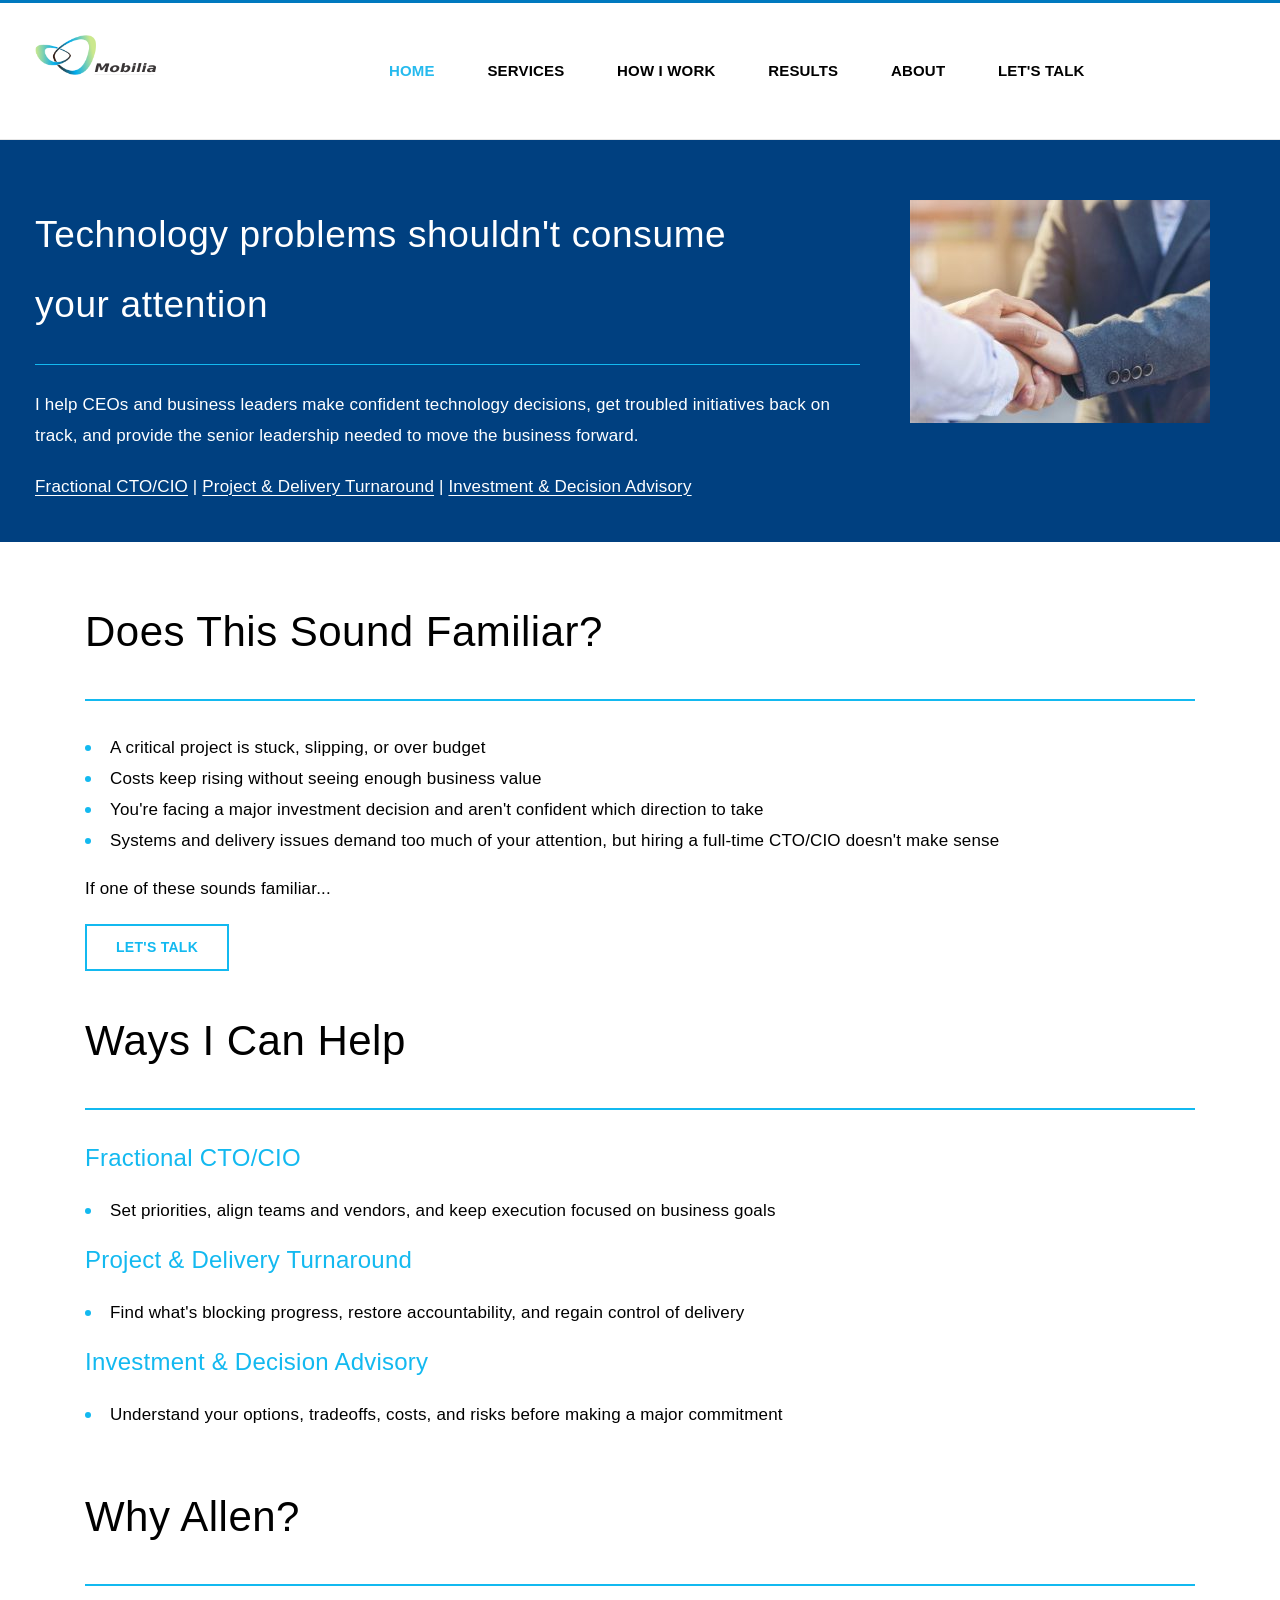
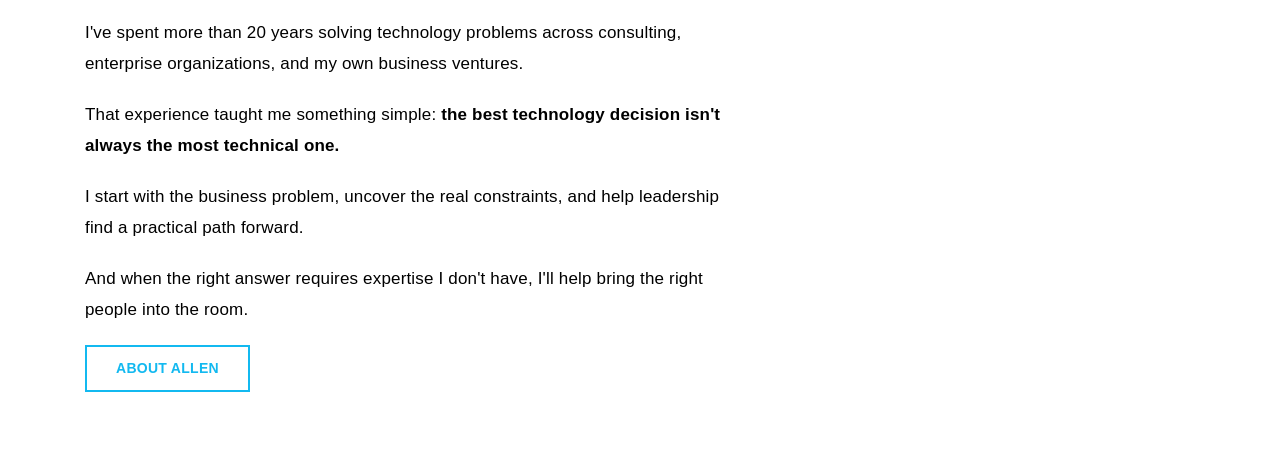
<file: index.html>
<!DOCTYPE html>
<html lang="en-US">
<head>
  <meta charset="UTF-8">
  <meta name="viewport" content="width=device-width, initial-scale=1">
  <title>Mobilia - Avoiding Unnecessary Tech Spend</title>
  <link rel="stylesheet" href="css/style.css">
</head>
<body class="page">

<!--wrapper -->
<section id="wrapper">
<header id="header-part">
  <div class="menu-bar">
    <div class="container flex align-center space-between">
      <a href="index.html" class="logo" style="display: inline-block; text-decoration: none; padding: 5px 0;">
        <img src="img/mobilia_logo.png" alt="Mobilia" style="height: 40px; width: auto; display: block;">
      </a>
      <a href="#" class="mobilemenu" aria-label="Open menu" aria-expanded="false"><span></span></a>
      <div class="menulist">
        <div>
          <ul id="menu-main-menu" class="menu">
            <li class="menu-item current-menu-ancestor"><a href="index.html">Home</a></li>
            <li class="menu-item"><a href="offers.html">Services</a></li>
            <li class="menu-item"><a href="how-we-work.html">How I Work</a></li>
            <li class="menu-item menu-item-has-children"><a href="case-study-1.html">Results</a><span class="dropdownlink"></span>
              <ul class="sub-menu">
                <li class="menu-item"><a href="case-study-1.html">Legacy System Modernization</a></li>
                <li class="menu-item"><a href="case-study-2.html">Global Enterprise Deployment</a></li>
                <li class="menu-item"><a href="case-study-3.html">Enterprise Software Savings</a></li>
                <li class="menu-item"><a href="case-study-4.html">Failing Project Turnaround</a></li>
                <li class="menu-item"><a href="case-study-5.html">Fractional Leadership Transition</a></li>
              </ul>
            </li>
            <li class="menu-item"><a href="about.html">About</a></li>
            <li class="menu-item"><a href="contact.html">Let's Talk</a></li>
          </ul>
        </div>
      </div>
    </div>
  </div>
</header>

  <!--header part-->

  <!--header part-->
  <!--content part-->
  <section id="content-part">


    <!--colorcoontent bar-->
    <article class="resultbanner-bar" style="background: #004080">
      <div class="container flex-wrap">
        <div class="leftcontent">
          <h1><span style="color: #ffffff;">Technology problems shouldn't consume your attention</span>
          </h1>
          <p>I help CEOs and business leaders make confident technology decisions, get troubled initiatives back on track, and provide the senior leadership needed to move the business forward.</p>
          <p>
            <a href="offers.html#fractional-leadership">Fractional CTO/CIO</a> |
            <a href="offers.html#project-delivery-turnaround">Project & Delivery Turnaround</a> |
            <a href="offers.html#investment-decision-advisory">Investment & Decision Advisory</a>
          </p>
        </div>

        <div class="rightimgslider">
          <img src="img/shaking-hands2-300x223_m3A9.jpg" alt="Allen Lau" class="profile-img" decoding="async">
        </div>

      </div><!-- .container -->
    </article>

    <!-- Main content -->
    <article>
      <div class="container">
        <div class="page_content">
          <div class="textbg">
            <h2>Does This Sound Familiar?</h2>
              <ul>
                <li>A critical project is stuck, slipping, or over budget</li>
                <li>Costs keep rising without seeing enough business value</li>
                <li>You're facing a major investment decision and aren't confident which direction to take</li>
                <li>Systems and delivery issues demand too much of your attention, but hiring a full-time CTO/CIO doesn't make sense</li>
              </ul>
            <p>If one of these sounds familiar...</p>
            <a class="button reverse" href="contact.html" target="_self">Let's Talk</a>
          </div>
          <br/>
          <div class="textbg">
            <h2>Ways I Can Help</h2>
            <h3><a href="offers.html#fractional-leadership">Fractional CTO/CIO</a></h3>
            <ul><li>Set priorities, align teams and vendors, and keep execution focused on business goals</li></ul>
            <h3><a href="offers.html#project-delivery-turnaround">Project & Delivery Turnaround</a></h3>
            <ul><li>Find what's blocking progress, restore accountability, and regain control of delivery</li></ul>
            <h3><a href="offers.html#investment-decision-advisory">Investment & Decision Advisory</a></h3>
            <ul><li>Understand your options, tradeoffs, costs, and risks before making a major commitment</li></ul>
          </div>
          <br />
          <div class="textbg">
            <h2>Why Allen?</h2>
            <p>I've spent more than 20 years solving technology problems across consulting, enterprise organizations, and my own business ventures.</p>
            <p>That experience taught me something simple: <strong>the best technology decision isn't always the most technical one.</strong></p>
            <p>I start with the business problem, uncover the real constraints, and help leadership find a practical path forward.</p>
            <p>And when the right answer requires expertise I don't have, I'll help bring the right people into the room.</p>
            <a class="button reverse" href="about.html" target="_self">About Allen</a>
          </div>
        </div>

      </div><!-- .container -->
    </article>

  </section><!-- #content-part -->
</section> <!-- wrapper -->
<script src="js/mobileMenu.js"></script>
</body>
</html>
</file>
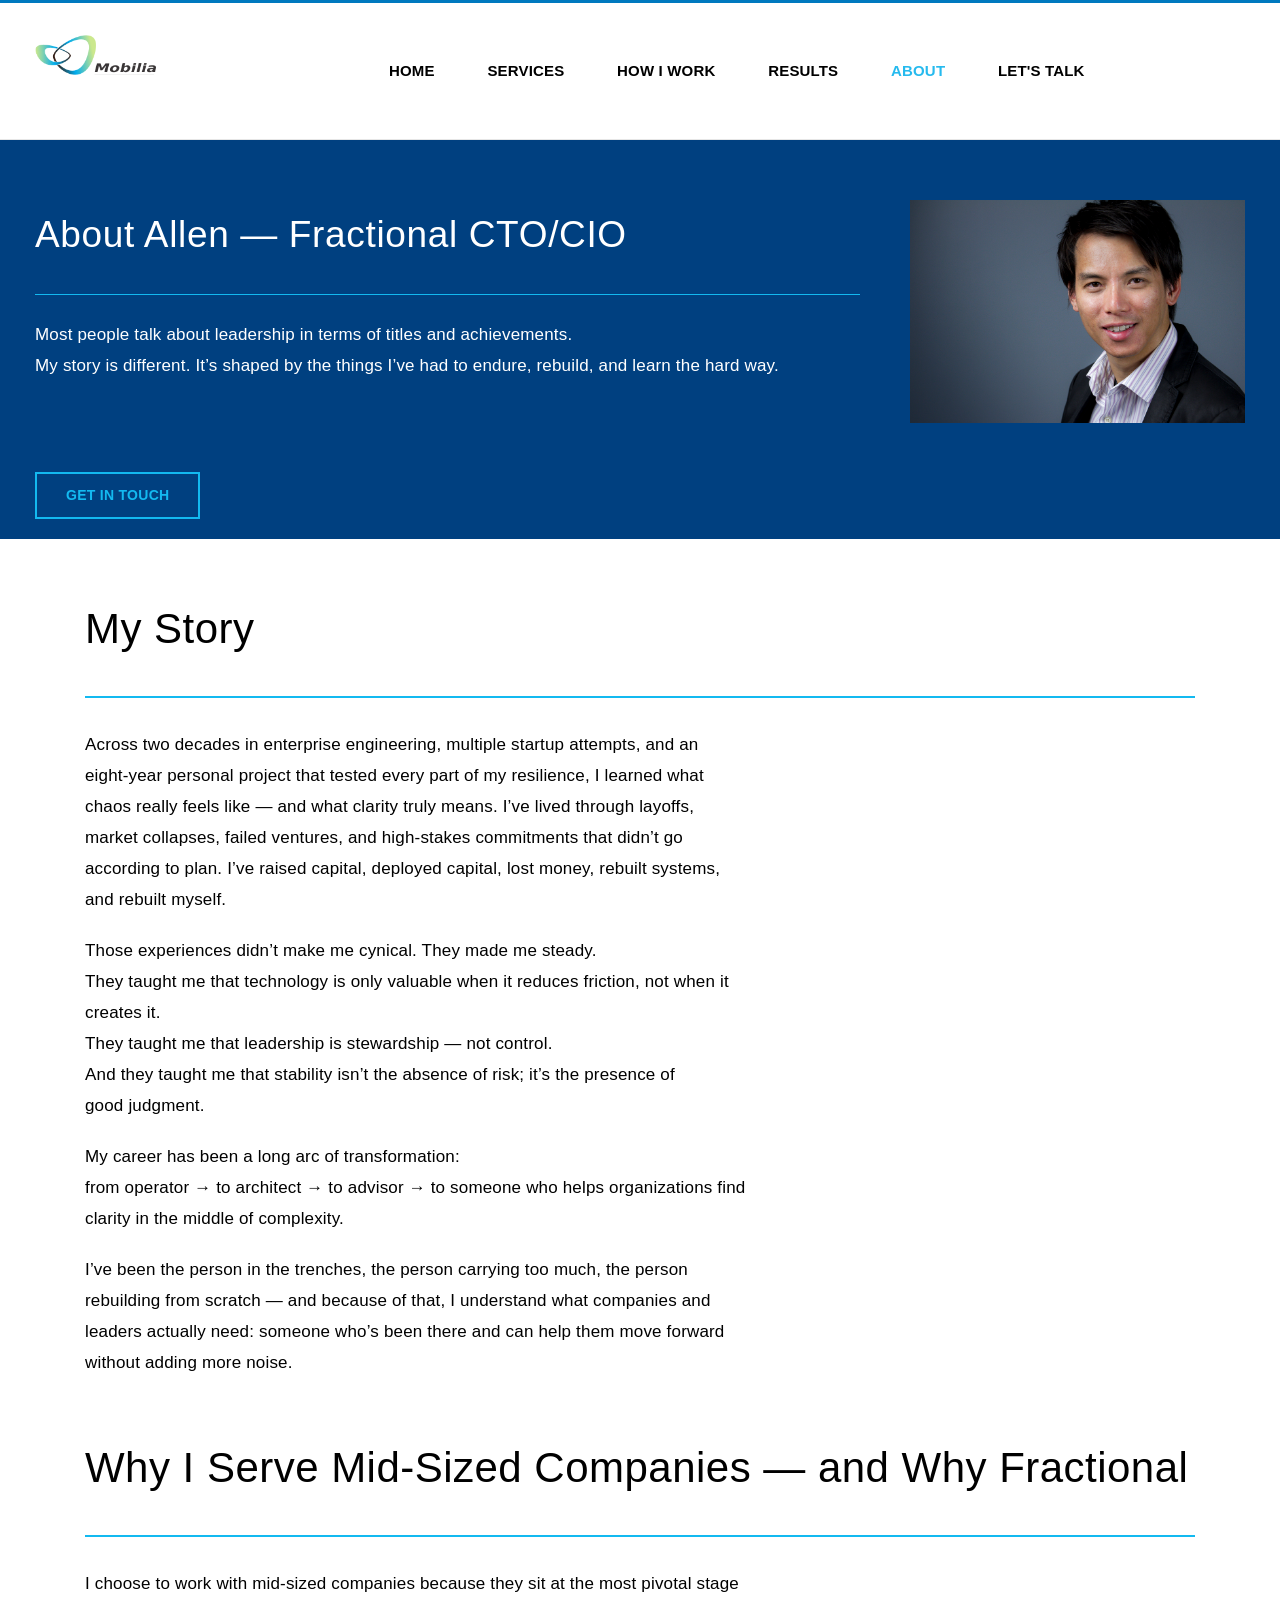
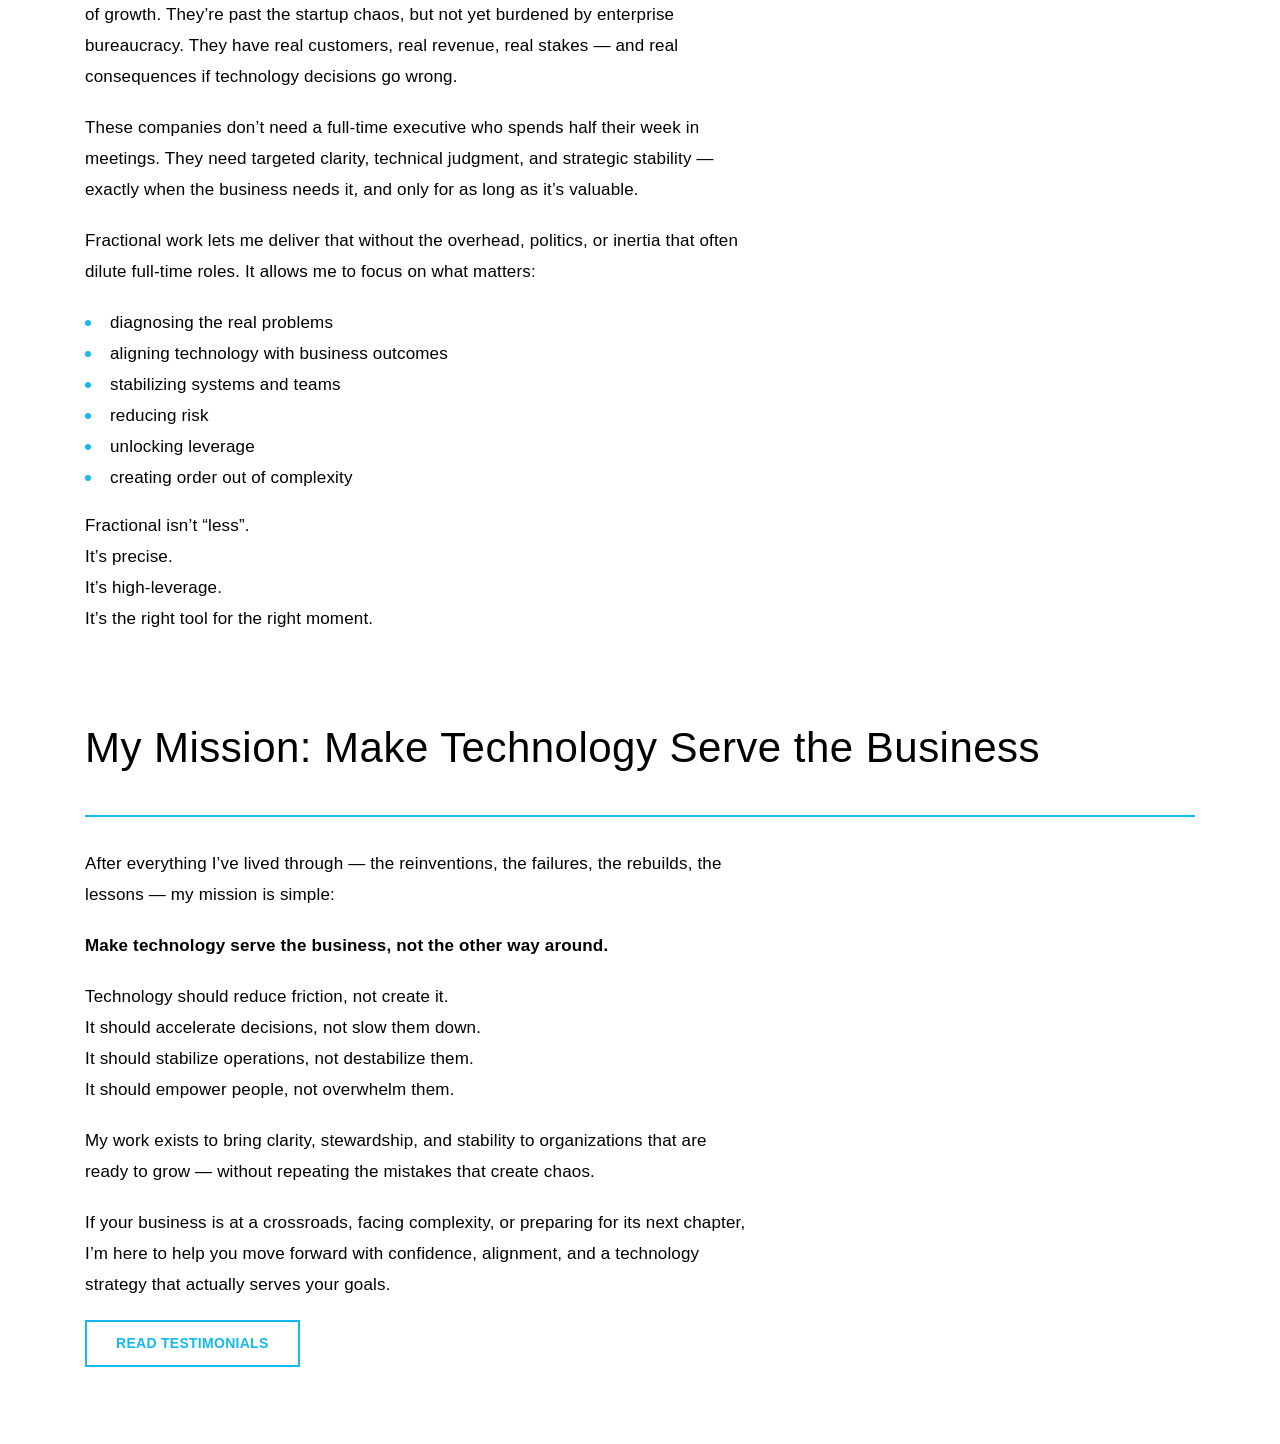
<file: about.html>
<!DOCTYPE html>
<html lang="en-US">
<head>
  <meta charset="UTF-8">
  <meta name="viewport" content="width=device-width, initial-scale=1">
  <title>Mobilia - Avoiding Unnecessary Tech Spend</title>
  <link rel="stylesheet" href="css/style.css">
</head>
<body class="page">

<!--wrapper -->
<section id="wrapper">
<header id="header-part">
  <div class="menu-bar">
    <div class="container flex align-center space-between">
      <a href="index.html" class="logo" style="display: inline-block; text-decoration: none; padding: 5px 0;">
        <img src="img/mobilia_logo.png" alt="Mobilia" style="height: 40px; width: auto; display: block;">
      </a>
      <a href="#" class="mobilemenu" aria-label="Open menu" aria-expanded="false"><span></span></a>
      <div class="menulist">
        <div>
          <ul id="menu-main-menu" class="menu">
            <li class="menu-item"><a href="index.html">Home</a></li>
            <li class="menu-item"><a href="offers.html">Services</a></li>
            <li class="menu-item"><a href="how-we-work.html">How I Work</a></li>
            <li class="menu-item menu-item-has-children"><a href="case-study-1.html">Results</a><span class="dropdownlink"></span>
              <ul class="sub-menu">
                <li class="menu-item"><a href="case-study-1.html">Legacy System Modernization</a></li>
                <li class="menu-item"><a href="case-study-2.html">Global Enterprise Deployment</a></li>
                <li class="menu-item"><a href="case-study-3.html">Enterprise Software Savings</a></li>
                <li class="menu-item"><a href="case-study-4.html">Failing Project Turnaround</a></li>
                <li class="menu-item"><a href="case-study-5.html">Fractional Leadership Transition</a></li>
              </ul>
            </li>
            <li class="menu-item current-menu-ancestor"><a href="about.html">About</a></li>
            <li class="menu-item"><a href="contact.html">Let's Talk</a></li>
          </ul>
        </div>
      </div>
    </div>
  </div>
</header>

  <!--header part-->

  <!--header part-->
  <!--content part-->
  <section id="content-part">


    <!--colorcoontent bar -->
    <article class="resultbanner-bar" style="background: #004080">
      <div class="container flex-wrap">
        <div class="leftcontent">
          <h1><span style="color: #ffffff;">About Allen — Fractional CTO/CIO</span>
          </h1>
          <p>Most people talk about leadership in terms of titles and achievements.<br/>
            My story is different. It’s shaped by the things I’ve had to endure, rebuild, and learn the hard way.</p>
          <br />
          <br />
          <br />
          <a class="button reverse" href="contact.html" target="_self">Get in Touch</a>
        </div>

        <div class="rightimgslider">
          <img src="img/profile-img1.jpg" alt="Allen Lau" class="profile-img" decoding="async">
        </div>

      </div><!-- .container -->
    </article>

    <!-- Main content -->
    <article>
      <div class="container">
        <div class="page_content">
          <div class="textbg">
            <h2>My Story</h2>
            <p>Across two decades in enterprise engineering, multiple startup attempts, and an eight‑year personal
              project that tested every part of my resilience, I learned what chaos really feels like — and what clarity
              truly means. I’ve lived through layoffs, market collapses, failed ventures, and high‑stakes commitments
              that didn’t go according to plan. I’ve raised capital, deployed capital, lost money, rebuilt systems, and
              rebuilt myself.</p>
            <p>Those experiences didn’t make me cynical. They made me steady. <br/>
              They taught me that technology is only valuable when it reduces friction, not when it creates it.<br/>
              They taught me that leadership is stewardship — not control.<br/>
              And they taught me that stability isn’t the absence of risk; it’s the presence of good judgment.</p>
            <p>My career has been a long arc of transformation:<br/>
              from operator → to architect → to advisor → to someone who helps organizations find clarity in the middle
              of complexity.</p>
            <p>I’ve been the person in the trenches, the person carrying too much, the person rebuilding from scratch —
              and because of that, I understand what companies and leaders actually need: someone who’s been there and
              can help them move forward without adding more noise.</p>
            <br/>
          </div>
          <div class="textbg">
            <h2>Why I Serve Mid‑Sized Companies — and Why Fractional</h2>
            <p>I choose to work with mid‑sized companies because they sit at the most pivotal stage of growth. They’re
              past the startup chaos, but not yet burdened by enterprise bureaucracy. They have real customers, real
              revenue, real stakes — and real consequences if technology decisions go wrong.</p>
            <p>These companies don’t need a full‑time executive who spends half their week in meetings. They need
              targeted clarity, technical judgment, and strategic stability — exactly when the business needs it, and
              only for as long as it’s valuable.</p>
            <p>Fractional work lets me deliver that without the overhead, politics, or inertia that often dilute
              full‑time roles. It allows me to focus on what matters:</p>
            <ul>
              <li>diagnosing the real problems</li>
              <li>aligning technology with business outcomes</li>
              <li>stabilizing systems and teams</li>
              <li>reducing risk</li>
              <li>unlocking leverage</li>
              <li>creating order out of complexity</li>
            </ul>
            <p>Fractional isn’t “less”. <br/>
              It’s precise.<br/>
              It’s high‑leverage.<br/>
              It’s the right tool for the right moment.
            </p>
            <br/>
          </div>
          <br/>
          <div class="textbg">
            <h2>My Mission: Make Technology Serve the Business</h2>
            <p>After everything I’ve lived through — the reinventions, the failures, the rebuilds, the lessons — my
              mission is simple:</p>
            <p><strong>Make technology serve the business, not the other way around.</strong></p>
            <p>Technology should reduce friction, not create it.<br/>
              It should accelerate decisions, not slow them down.<br/>
              It should stabilize operations, not destabilize them.<br/>
              It should empower people, not overwhelm them.<br/>
            </p>
            <p>My work exists to bring clarity, stewardship, and stability to organizations that are ready to grow —
              without repeating the mistakes that create chaos.</p>
            <p>If your business is at a crossroads, facing complexity, or preparing for its next chapter, I’m here to
              help you move forward with confidence, alignment, and a technology strategy that actually serves your
              goals.</p>
            <a class="button" href="testimonials.html">Read Testimonials</a>
            <br/>
          </div>
        </div>

      </div><!-- .container -->
    </article>

  </section><!-- #content-part -->
</section> <!-- #wrapper -->
<script src="js/mobileMenu.js"></script>
</body>
</html>
</file>
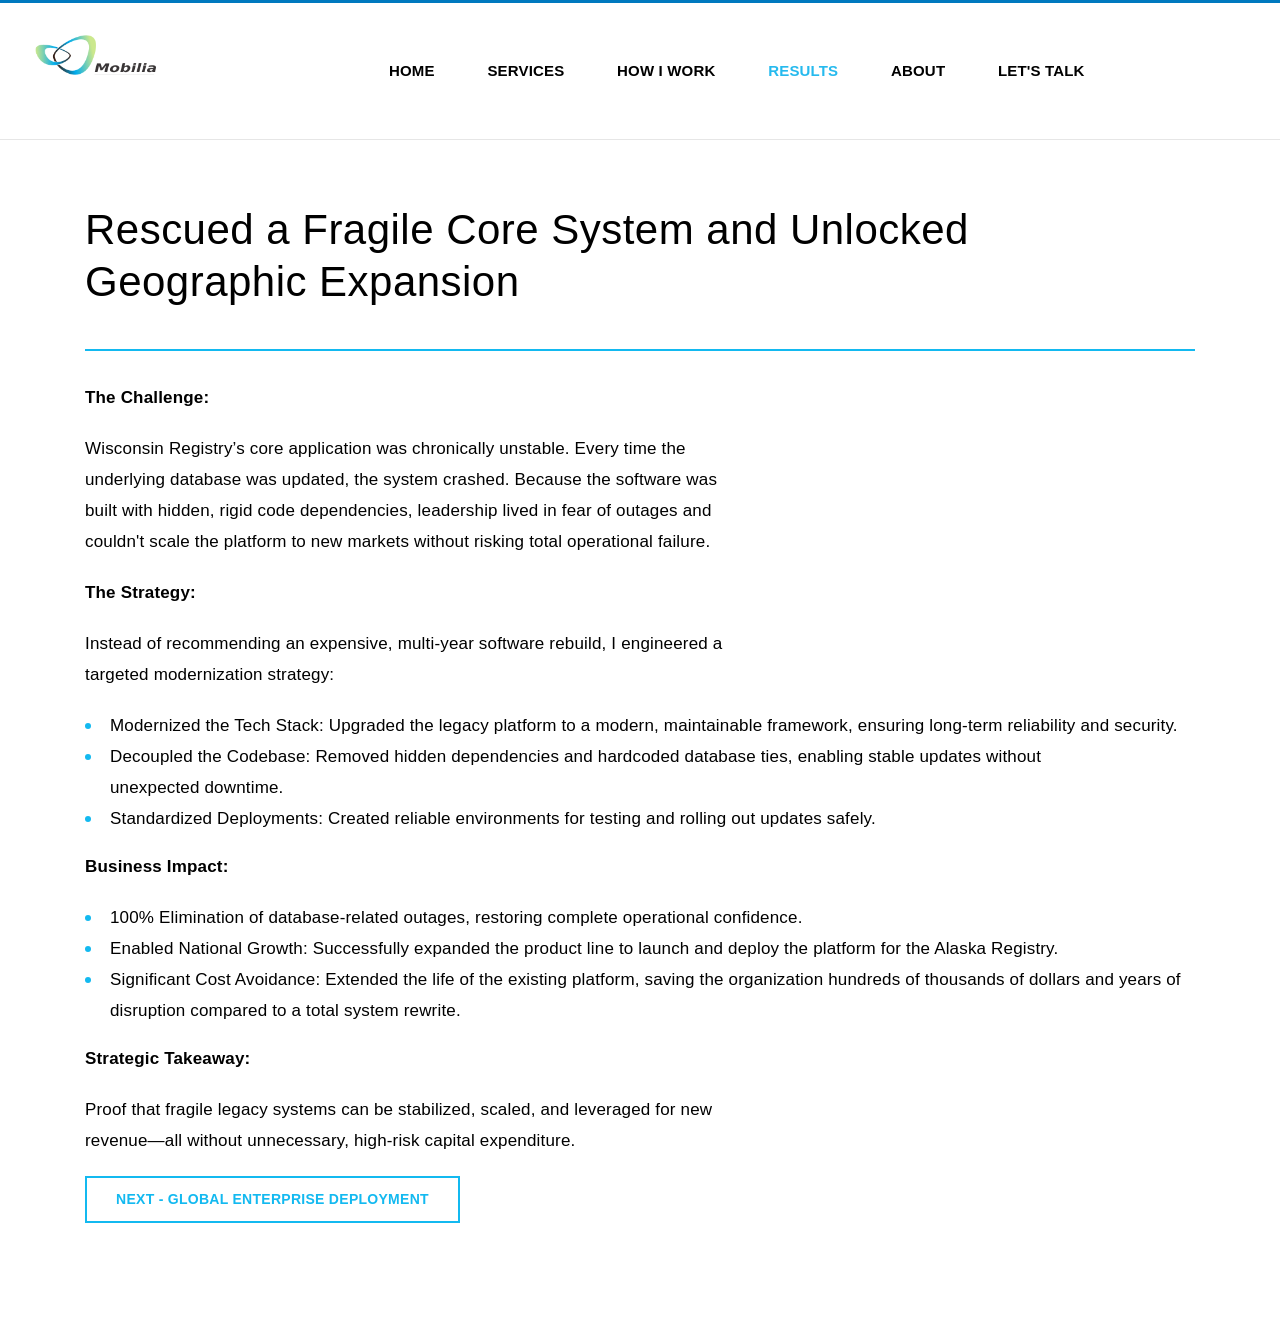
<file: case-study-1.html>
<!DOCTYPE html>
<html lang="en-US">
<head>
  <meta charset="UTF-8">
  <meta name="viewport" content="width=device-width, initial-scale=1">
  <title>Mobilia - Avoiding Unnecessary Tech Spend</title>
  <link rel="stylesheet" href="css/style.css">
</head>
<body class="page">

<!--wrapper -->
<section id="wrapper">
<header id="header-part">
  <div class="menu-bar">
    <div class="container flex align-center space-between">
      <a href="index.html" class="logo" style="display: inline-block; text-decoration: none; padding: 5px 0;">
        <img src="img/mobilia_logo.png" alt="Mobilia" style="height: 40px; width: auto; display: block;">
      </a>
      <a href="#" class="mobilemenu" aria-label="Open menu" aria-expanded="false"><span></span></a>
      <div class="menulist">
        <div>
          <ul id="menu-main-menu" class="menu">
            <li class="menu-item"><a href="index.html">Home</a></li>
            <li class="menu-item"><a href="offers.html">Services</a></li>
            <li class="menu-item"><a href="how-we-work.html">How I Work</a></li>
            <li class="menu-item current-menu-ancestor menu-item-has-children"><a href="case-study-1.html">Results</a><span class="dropdownlink"></span>
              <ul class="sub-menu">
                <li class="menu-item"><a href="case-study-1.html">Legacy System Modernization</a></li>
                <li class="menu-item"><a href="case-study-2.html">Global Enterprise Deployment</a></li>
                <li class="menu-item"><a href="case-study-3.html">Enterprise Software Savings</a></li>
                <li class="menu-item"><a href="case-study-4.html">Failing Project Turnaround</a></li>
                <li class="menu-item"><a href="case-study-5.html">Fractional Leadership Transition</a></li>
              </ul>
            </li>
            <li class="menu-item"><a href="about.html">About</a></li>
            <li class="menu-item"><a href="contact.html">Let's Talk</a></li>
          </ul>
        </div>
      </div>
    </div>
  </div>
</header>

  <!--header part-->

  <!--header part-->
  <!--content part-->
  <section id="content-part">

    <!-- Main content -->
    <article>
      <div class="container">
        <div class="page_content">
          <div class="textbg">
            <h2>Rescued a Fragile Core System and Unlocked Geographic Expansion</h2>
            <p><strong>The Challenge:</strong></p>
            <p>Wisconsin Registry’s core application was chronically unstable. Every time the underlying database was updated, the system crashed. Because the software was built with hidden, rigid code dependencies, leadership lived in fear of outages and couldn't scale the platform to new markets without risking total operational failure.</p>
            <p><strong>The Strategy:</strong></p>
            <p>Instead of recommending an expensive, multi-year software rebuild, I engineered a targeted modernization strategy:</p>
            <ul>
              <li>Modernized the Tech Stack: Upgraded the legacy platform to a modern, maintainable framework, ensuring long-term reliability and security.</li>
              <li>Decoupled the Codebase: Removed hidden dependencies and hardcoded database ties, enabling stable updates without unexpected downtime.</li>
              <li>Standardized Deployments: Created reliable environments for testing and rolling out updates safely.</li>
            </ul>
            <p><strong>Business Impact:</strong></p>
            <ul>
              <li>100% Elimination of database-related outages, restoring complete operational confidence.</li>
              <li>Enabled National Growth: Successfully expanded the product line to launch and deploy the platform for the Alaska Registry.</li>
              <li>Significant Cost Avoidance: Extended the life of the existing platform, saving the organization hundreds of thousands of dollars and years of disruption compared to a total system rewrite.</li>
            </ul>
            <p><strong>Strategic Takeaway:</strong></p>
            <p>Proof that fragile legacy systems can be stabilized, scaled, and leveraged for new revenue—all without unnecessary, high-risk capital expenditure.</p>
            <a class="button reverse" href="case-study-2.html" target="_self">Next - Global Enterprise Deployment</a>
          </div>
          <br/>
        </div><!-- page_content -->

      </div><!-- .container -->
    </article>

  </section><!-- #content-part -->
</section> <!-- #wrapper -->
<script src="js/mobileMenu.js"></script>
</body>
</html>
</file>
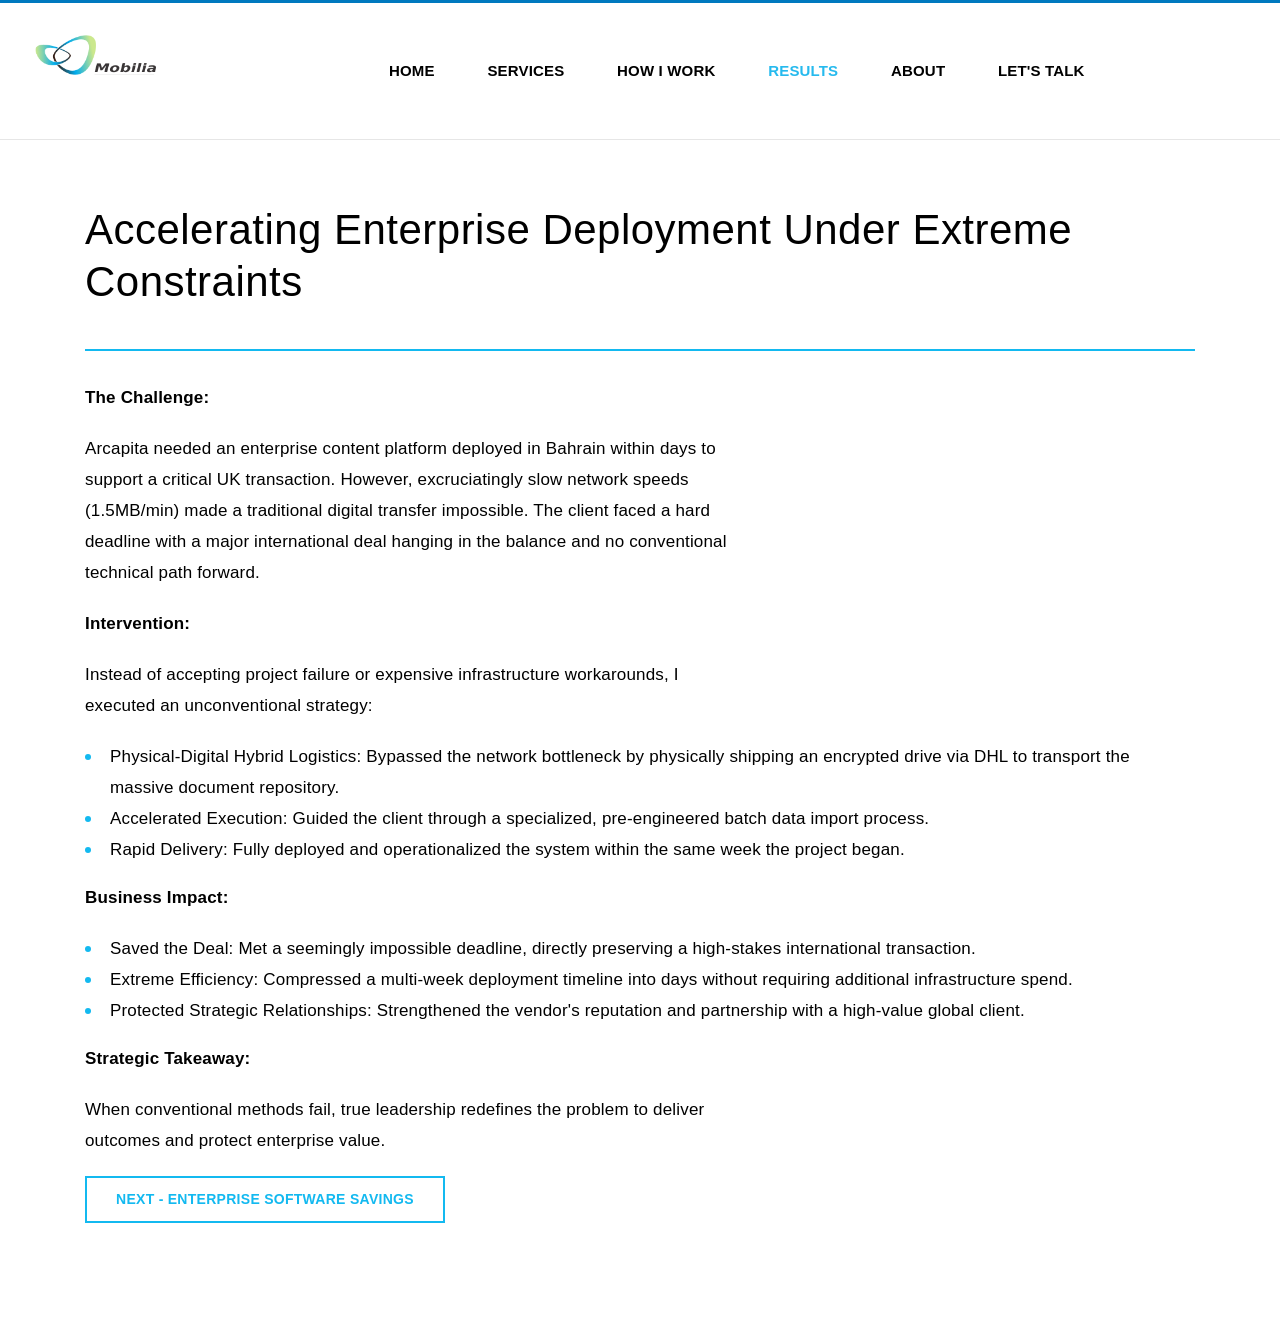
<file: case-study-2.html>
<!DOCTYPE html>
<html lang="en-US">
<head>
  <meta charset="UTF-8">
  <meta name="viewport" content="width=device-width, initial-scale=1">
  <title>Mobilia - Avoiding Unnecessary Tech Spend</title>
  <link rel="stylesheet" href="css/style.css">
</head>
<body class="page">

<!--wrapper -->
<section id="wrapper">
<header id="header-part">
  <div class="menu-bar">
    <div class="container flex align-center space-between">
      <a href="index.html" class="logo" style="display: inline-block; text-decoration: none; padding: 5px 0;">
        <img src="img/mobilia_logo.png" alt="Mobilia" style="height: 40px; width: auto; display: block;">
      </a>
      <a href="#" class="mobilemenu" aria-label="Open menu" aria-expanded="false"><span></span></a>
      <div class="menulist">
        <div>
          <ul id="menu-main-menu" class="menu">
            <li class="menu-item"><a href="index.html">Home</a></li>
            <li class="menu-item"><a href="offers.html">Services</a></li>
            <li class="menu-item"><a href="how-we-work.html">How I Work</a></li>
            <li class="menu-item current-menu-ancestor menu-item-has-children"><a href="case-study-1.html">Results</a><span class="dropdownlink"></span>
              <ul class="sub-menu">
                <li class="menu-item"><a href="case-study-1.html">Legacy System Modernization</a></li>
                <li class="menu-item"><a href="case-study-2.html">Global Enterprise Deployment</a></li>
                <li class="menu-item"><a href="case-study-3.html">Enterprise Software Savings</a></li>
                <li class="menu-item"><a href="case-study-4.html">Failing Project Turnaround</a></li>
                <li class="menu-item"><a href="case-study-5.html">Fractional Leadership Transition</a></li>
              </ul>
            </li>
            <li class="menu-item"><a href="about.html">About</a></li>
            <li class="menu-item"><a href="contact.html">Let's Talk</a></li>
          </ul>
        </div>
      </div>
    </div>
  </div>
</header>

  <!--header part-->

  <!--header part-->
  <!--content part-->
  <section id="content-part">

    <!-- Main content -->
    <article>
      <div class="container">
        <div class="page_content">
          <div class="textbg">
            <h2>Accelerating Enterprise Deployment Under Extreme Constraints</h2>
            <p><strong>The Challenge:</strong></p>
            <p>Arcapita needed an enterprise content platform deployed in Bahrain within days to support a critical UK transaction. However, excruciatingly slow network speeds (1.5MB/min) made a traditional digital transfer impossible. The client faced a hard deadline with a major international deal hanging in the balance and no conventional technical path forward.</p>
            <p><strong>Intervention:</strong></p>
            <p>Instead of accepting project failure or expensive infrastructure workarounds, I executed an unconventional strategy:</p>
            <ul>
              <li>Physical-Digital Hybrid Logistics: Bypassed the network bottleneck by physically shipping an encrypted drive via DHL to transport the massive document repository.</li>
              <li>Accelerated Execution: Guided the client through a specialized, pre-engineered batch data import process.</li>
              <li>Rapid Delivery: Fully deployed and operationalized the system within the same week the project began.</li>
            </ul>
            <p><strong>Business Impact:</strong></p>
            <ul>
              <li>Saved the Deal: Met a seemingly impossible deadline, directly preserving a high-stakes international transaction.</li>
              <li>Extreme Efficiency: Compressed a multi-week deployment timeline into days without requiring additional infrastructure spend.</li>
              <li>Protected Strategic Relationships: Strengthened the vendor's reputation and partnership with a high-value global client.</li>
            </ul>
            <p><strong>Strategic Takeaway:</strong></p>
            <p>When conventional methods fail, true leadership redefines the problem to deliver outcomes and protect enterprise value.</p>
            <a class="button reverse" href="case-study-3.html" target="_self">Next - Enterprise Software Savings</a>
          </div>
          <br/>
        </div><!-- page_content -->

      </div><!-- .container -->
    </article>

  </section><!-- #content-part -->
</section> <!-- #wrapper -->
<script src="js/mobileMenu.js"></script>
</body>
</html>
</file>
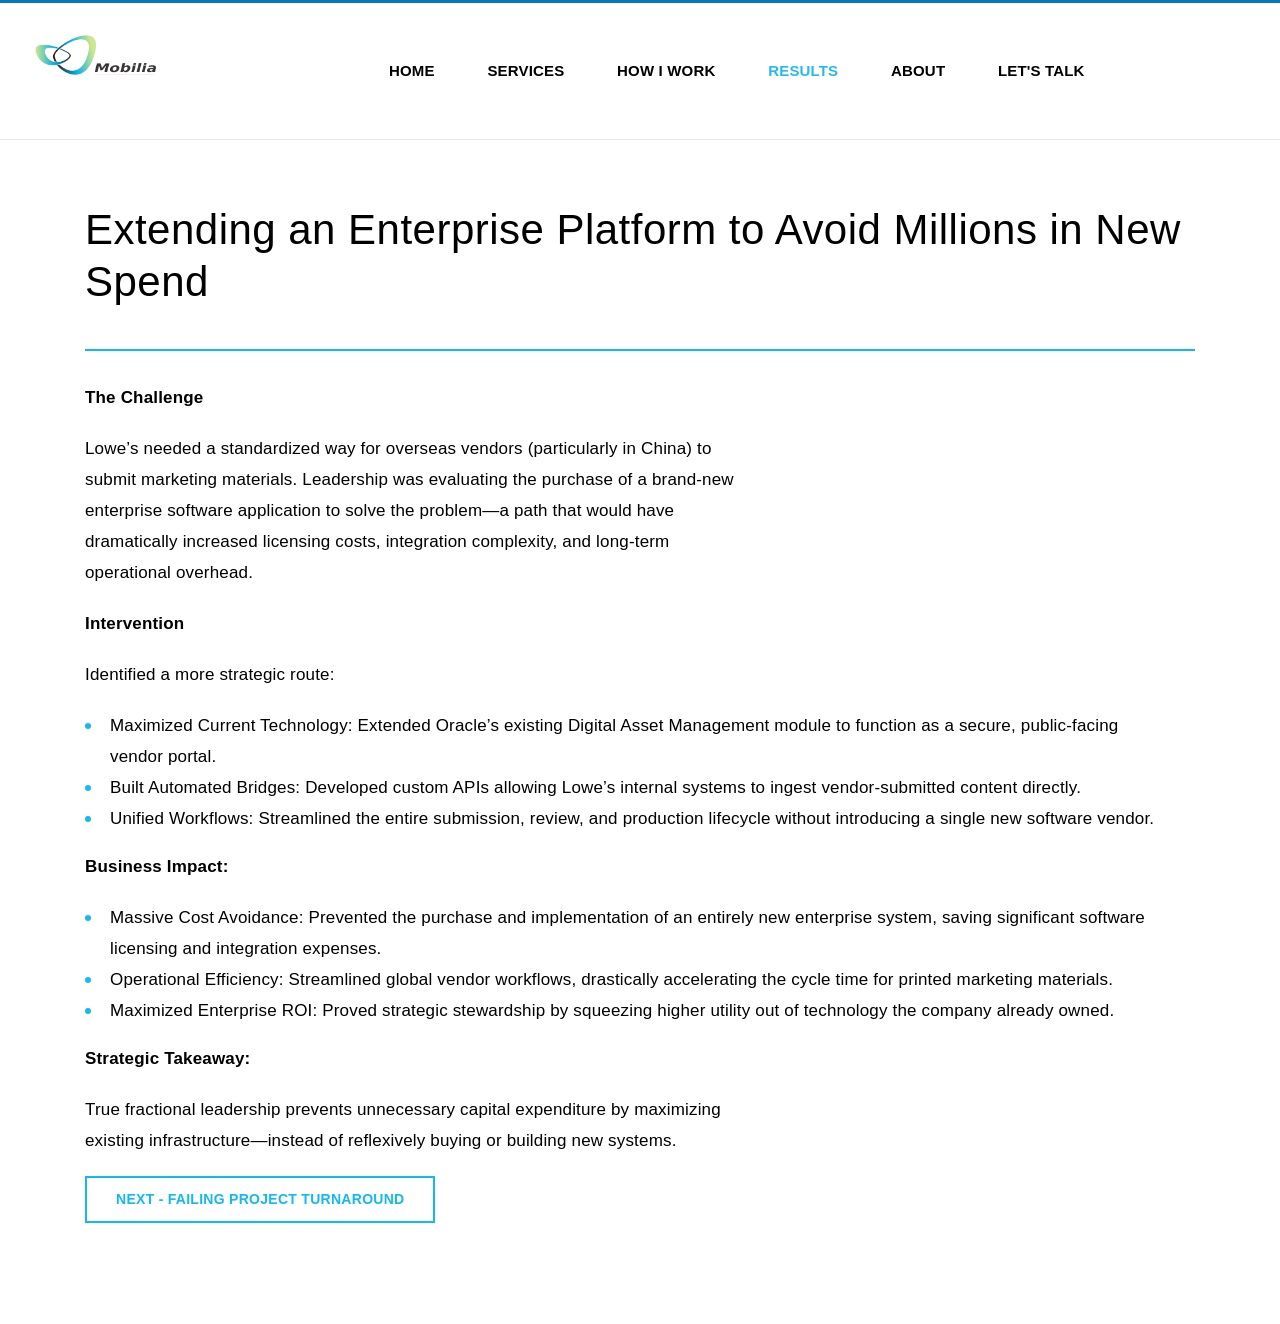
<file: case-study-3.html>
<!DOCTYPE html>
<html lang="en-US">
<head>
  <meta charset="UTF-8">
  <meta name="viewport" content="width=device-width, initial-scale=1">
  <title>Mobilia - Avoiding Unnecessary Tech Spend</title>
  <link rel="stylesheet" href="css/style.css">
</head>
<body class="page">

<!--wrapper -->
<section id="wrapper">
<header id="header-part">
  <div class="menu-bar">
    <div class="container flex align-center space-between">
      <a href="index.html" class="logo" style="display: inline-block; text-decoration: none; padding: 5px 0;">
        <img src="img/mobilia_logo.png" alt="Mobilia" style="height: 40px; width: auto; display: block;">
      </a>
      <a href="#" class="mobilemenu" aria-label="Open menu" aria-expanded="false"><span></span></a>
      <div class="menulist">
        <div>
          <ul id="menu-main-menu" class="menu">
            <li class="menu-item"><a href="index.html">Home</a></li>
            <li class="menu-item"><a href="offers.html">Services</a></li>
            <li class="menu-item"><a href="how-we-work.html">How I Work</a></li>
            <li class="menu-item current-menu-ancestor menu-item-has-children"><a href="case-study-1.html">Results</a><span class="dropdownlink"></span>
              <ul class="sub-menu">
                <li class="menu-item"><a href="case-study-1.html">Legacy System Modernization</a></li>
                <li class="menu-item"><a href="case-study-2.html">Global Enterprise Deployment</a></li>
                <li class="menu-item"><a href="case-study-3.html">Enterprise Software Savings</a></li>
                <li class="menu-item"><a href="case-study-4.html">Failing Project Turnaround</a></li>
                <li class="menu-item"><a href="case-study-5.html">Fractional Leadership Transition</a></li>
              </ul>
            </li>
            <li class="menu-item"><a href="about.html">About</a></li>
            <li class="menu-item"><a href="contact.html">Let's Talk</a></li>
          </ul>
        </div>
      </div>
    </div>
  </div>
</header>

  <!--header part-->

  <!--header part-->
  <!--content part-->
  <section id="content-part">

    <!-- Main content -->
    <article>
      <div class="container">
        <div class="page_content">
          <div class="textbg">
            <h2>Extending an Enterprise Platform to Avoid Millions in New Spend</h2>
            <p><strong>The Challenge</strong></p>
            <p>Lowe’s needed a standardized way for overseas vendors (particularly in China) to submit marketing materials. Leadership was evaluating the purchase of a brand-new enterprise software application to solve the problem—a path that would have dramatically increased licensing costs, integration complexity, and long-term operational overhead.</p>
            <p><strong>Intervention</strong></p>
            <p>Identified a more strategic route:</p>
            <ul>
              <li>Maximized Current Technology: Extended Oracle’s existing Digital Asset Management module to function as a secure, public-facing vendor portal.</li>
              <li>Built Automated Bridges: Developed custom APIs allowing Lowe’s internal systems to ingest vendor-submitted content directly.</li>
              <li>Unified Workflows: Streamlined the entire submission, review, and production lifecycle without introducing a single new software vendor.</li>
            </ul>
            <p><strong>Business Impact:</strong></p>
            <ul>
              <li>Massive Cost Avoidance: Prevented the purchase and implementation of an entirely new enterprise system, saving significant software licensing and integration expenses.</li>
              <li>Operational Efficiency: Streamlined global vendor workflows, drastically accelerating the cycle time for printed marketing materials.</li>
              <li>Maximized Enterprise ROI: Proved strategic stewardship by squeezing higher utility out of technology the company already owned.</li>
            </ul>
            <p><strong>Strategic Takeaway:</strong></p>
            <p>True fractional leadership prevents unnecessary capital expenditure by maximizing existing infrastructure—instead of reflexively buying or building new systems.</p>
            <a class="button reverse" href="case-study-4.html" target="_self">Next - Failing Project Turnaround</a>
          </div>
          <br/>
        </div><!-- page_content -->

      </div><!-- .container -->
    </article>

  </section><!-- #content-part -->
</section> <!-- #wrapper -->
<script src="js/mobileMenu.js"></script>
</body>
</html>
</file>
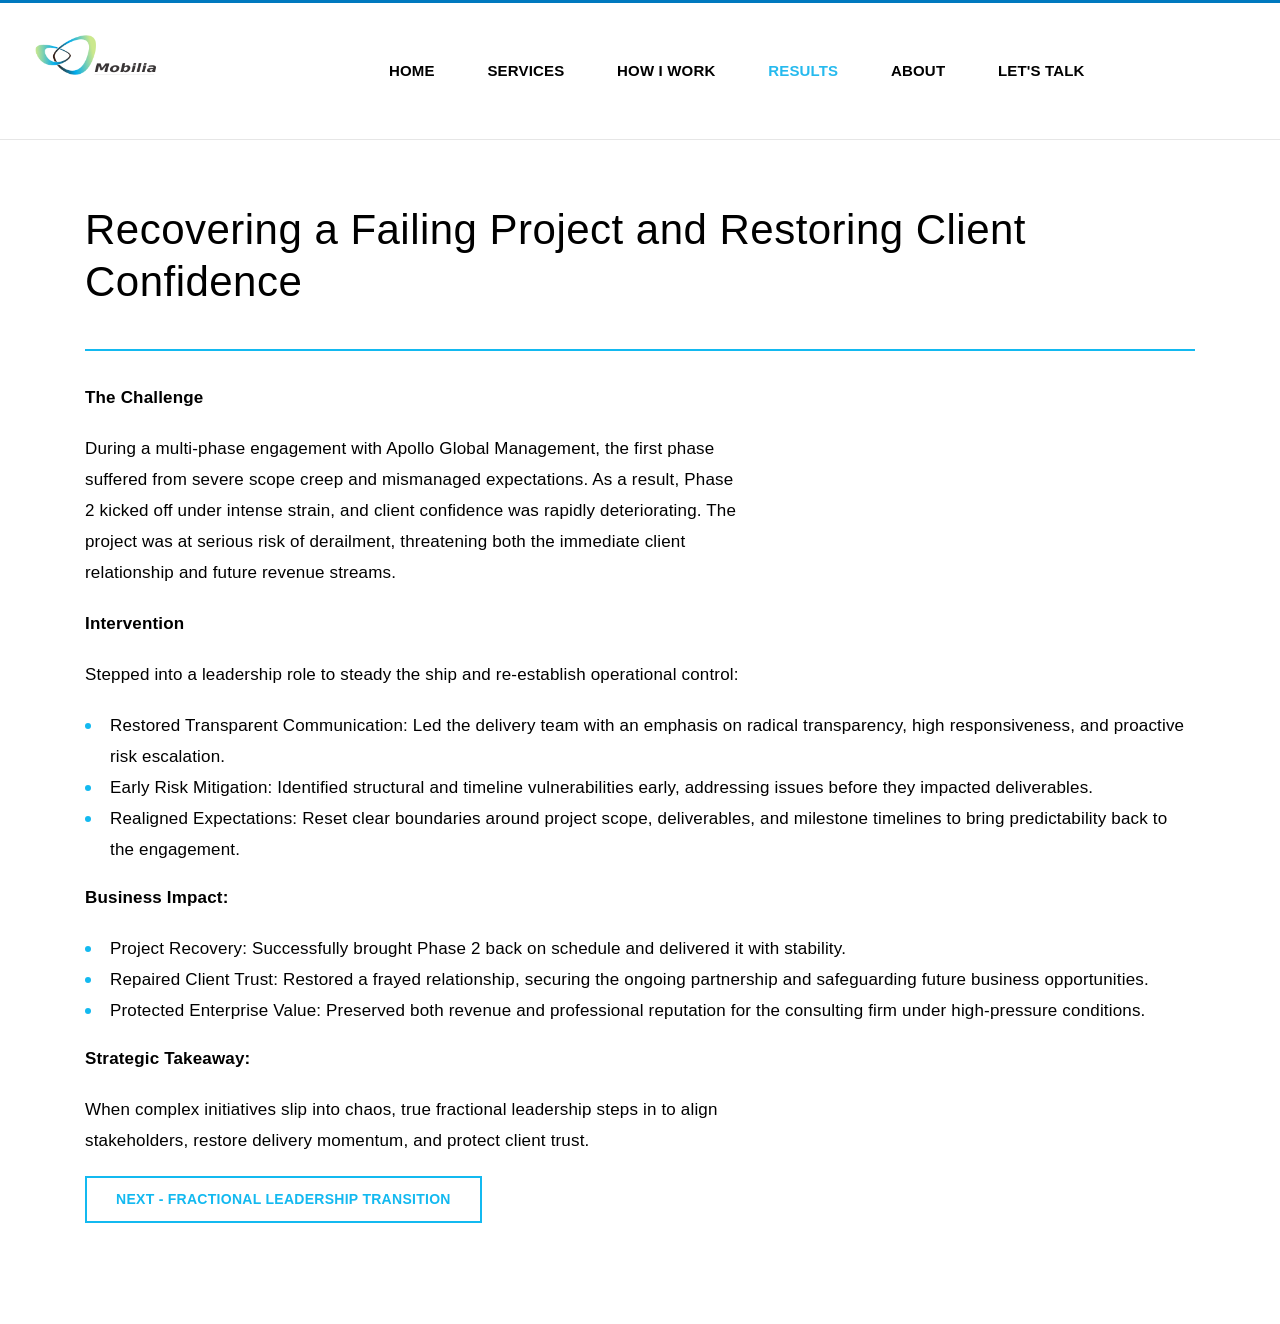
<file: case-study-4.html>
<!DOCTYPE html>
<html lang="en-US">
<head>
  <meta charset="UTF-8">
  <meta name="viewport" content="width=device-width, initial-scale=1">
  <title>Mobilia - Avoiding Unnecessary Tech Spend</title>
  <link rel="stylesheet" href="css/style.css">
</head>
<body class="page">

<!--wrapper -->
<section id="wrapper">
<header id="header-part">
  <div class="menu-bar">
    <div class="container flex align-center space-between">
      <a href="index.html" class="logo" style="display: inline-block; text-decoration: none; padding: 5px 0;">
        <img src="img/mobilia_logo.png" alt="Mobilia" style="height: 40px; width: auto; display: block;">
      </a>
      <a href="#" class="mobilemenu" aria-label="Open menu" aria-expanded="false"><span></span></a>
      <div class="menulist">
        <div>
          <ul id="menu-main-menu" class="menu">
            <li class="menu-item"><a href="index.html">Home</a></li>
            <li class="menu-item"><a href="offers.html">Services</a></li>
            <li class="menu-item"><a href="how-we-work.html">How I Work</a></li>
            <li class="menu-item current-menu-ancestor menu-item-has-children"><a href="case-study-1.html">Results</a><span class="dropdownlink"></span>
              <ul class="sub-menu">
                <li class="menu-item"><a href="case-study-1.html">Legacy System Modernization</a></li>
                <li class="menu-item"><a href="case-study-2.html">Global Enterprise Deployment</a></li>
                <li class="menu-item"><a href="case-study-3.html">Enterprise Software Savings</a></li>
                <li class="menu-item"><a href="case-study-4.html">Failing Project Turnaround</a></li>
                <li class="menu-item"><a href="case-study-5.html">Fractional Leadership Transition</a></li>
              </ul>
            </li>
            <li class="menu-item"><a href="about.html">About</a></li>
            <li class="menu-item"><a href="contact.html">Let's Talk</a></li>
          </ul>
        </div>
      </div>
    </div>
  </div>
</header>

  <!--header part-->

  <!--header part-->
  <!--content part-->
  <section id="content-part">

    <!-- Main content -->
    <article>
      <div class="container">
        <div class="page_content">
          <div class="textbg">
            <h2>Recovering a Failing Project and Restoring Client Confidence</h2>
            <p><strong>The Challenge</strong></p>
            <p>During a multi-phase engagement with Apollo Global Management, the first phase suffered from severe scope creep and mismanaged expectations. As a result, Phase 2 kicked off under intense strain, and client confidence was rapidly deteriorating. The project was at serious risk of derailment, threatening both the immediate client relationship and future revenue streams.</p>
            <p><strong>Intervention</strong></p>
            <p>Stepped into a leadership role to steady the ship and re-establish operational control:</p>
            <ul>
              <li>Restored Transparent Communication: Led the delivery team with an emphasis on radical transparency, high responsiveness, and proactive risk escalation.</li>
              <li>Early Risk Mitigation: Identified structural and timeline vulnerabilities early, addressing issues before they impacted deliverables.</li>
              <li>Realigned Expectations: Reset clear boundaries around project scope, deliverables, and milestone timelines to bring predictability back to the engagement.</li>
            </ul>
            <p><strong>Business Impact:</strong></p>
            <ul>
              <li>Project Recovery: Successfully brought Phase 2 back on schedule and delivered it with stability.</li>
              <li>Repaired Client Trust: Restored a frayed relationship, securing the ongoing partnership and safeguarding future business opportunities.</li>
              <li>Protected Enterprise Value: Preserved both revenue and professional reputation for the consulting firm under high-pressure conditions.</li>
            </ul>
            <p><strong>Strategic Takeaway:</strong></p>
            <p>When complex initiatives slip into chaos, true fractional leadership steps in to align stakeholders, restore delivery momentum, and protect client trust.</p>
            <a class="button reverse" href="case-study-5.html" target="_self">Next - Fractional Leadership Transition</a>
          </div>
          <br/>
        </div><!-- page_content -->

      </div><!-- .container -->
    </article>

  </section><!-- #content-part -->
</section> <!-- #wrapper -->
<script src="js/mobileMenu.js"></script>
</body>
</html>
</file>
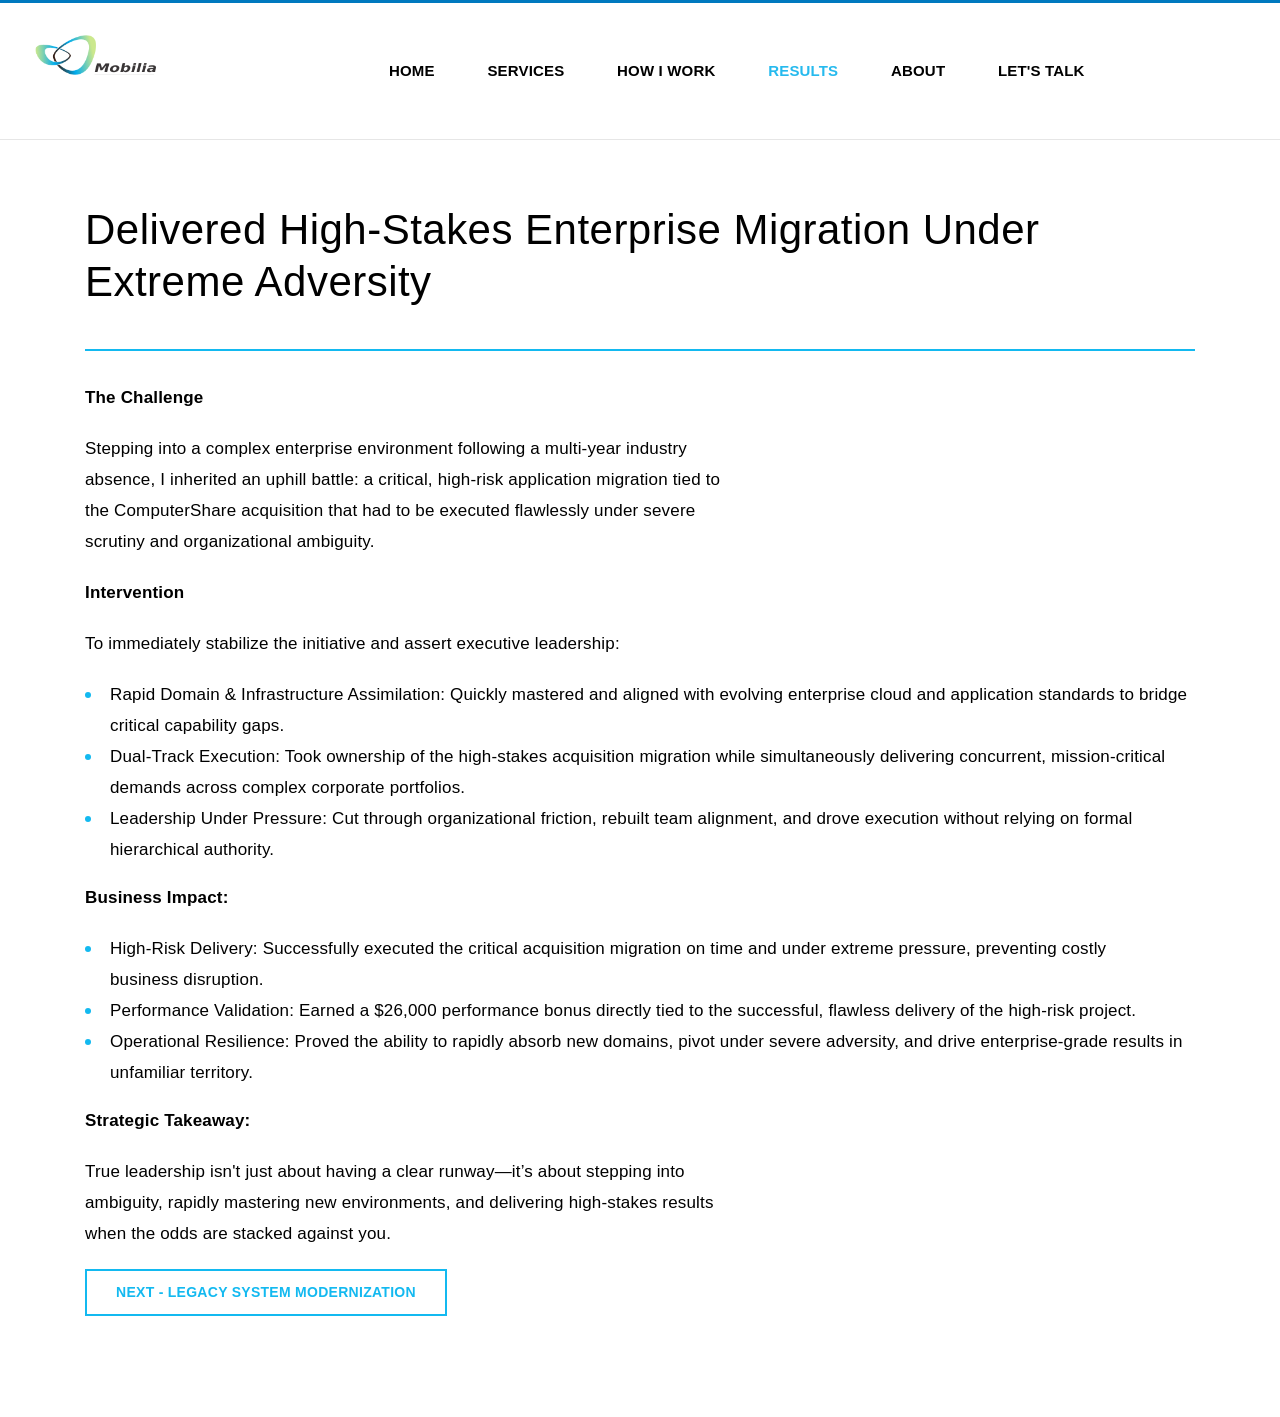
<file: case-study-5.html>
<!DOCTYPE html>
<html lang="en-US">
<head>
  <meta charset="UTF-8">
  <meta name="viewport" content="width=device-width, initial-scale=1">
  <title>Mobilia - Avoiding Unnecessary Tech Spend</title>
  <link rel="stylesheet" href="css/style.css">
</head>
<body class="page">

<!--wrapper -->
<section id="wrapper">
<header id="header-part">
  <div class="menu-bar">
    <div class="container flex align-center space-between">
      <a href="index.html" class="logo" style="display: inline-block; text-decoration: none; padding: 5px 0;">
        <img src="img/mobilia_logo.png" alt="Mobilia" style="height: 40px; width: auto; display: block;">
      </a>
      <a href="#" class="mobilemenu" aria-label="Open menu" aria-expanded="false"><span></span></a>
      <div class="menulist">
        <div>
          <ul id="menu-main-menu" class="menu">
            <li class="menu-item"><a href="index.html">Home</a></li>
            <li class="menu-item"><a href="offers.html">Services</a></li>
            <li class="menu-item"><a href="how-we-work.html">How I Work</a></li>
            <li class="menu-item current-menu-ancestor menu-item-has-children"><a href="case-study-1.html">Results</a><span class="dropdownlink"></span>
              <ul class="sub-menu">
                <li class="menu-item"><a href="case-study-1.html">Legacy System Modernization</a></li>
                <li class="menu-item"><a href="case-study-2.html">Global Enterprise Deployment</a></li>
                <li class="menu-item"><a href="case-study-3.html">Enterprise Software Savings</a></li>
                <li class="menu-item"><a href="case-study-4.html">Failing Project Turnaround</a></li>
                <li class="menu-item"><a href="case-study-5.html">Fractional Leadership Transition</a></li>
              </ul>
            </li>
            <li class="menu-item"><a href="about.html">About</a></li>
            <li class="menu-item"><a href="contact.html">Let's Talk</a></li>
          </ul>
        </div>
      </div>
    </div>
  </div>
</header>

  <!--header part-->

  <!--header part-->
  <!--content part-->
  <section id="content-part">

    <!-- Main content -->
    <article>
      <div class="container">
        <div class="page_content">
          <div class="textbg">
            <h2>Delivered High-Stakes Enterprise Migration Under Extreme Adversity</h2>
            <p><strong>The Challenge</strong></p>
            <p>Stepping into a complex enterprise environment following a multi-year industry absence, I inherited an uphill battle: a critical, high-risk application migration tied to the ComputerShare acquisition that had to be executed flawlessly under severe scrutiny and organizational ambiguity.</p>
            <p><strong>Intervention</strong></p>
            <p>To immediately stabilize the initiative and assert executive leadership:</p>
            <ul>
              <li>Rapid Domain & Infrastructure Assimilation: Quickly mastered and aligned with evolving enterprise cloud and application standards to bridge critical capability gaps.</li>
              <li>Dual-Track Execution: Took ownership of the high-stakes acquisition migration while simultaneously delivering concurrent, mission-critical demands across complex corporate portfolios.</li>
              <li>Leadership Under Pressure: Cut through organizational friction, rebuilt team alignment, and drove execution without relying on formal hierarchical authority.</li>
            </ul>
            <p><strong>Business Impact:</strong></p>
            <ul>
              <li>High-Risk Delivery: Successfully executed the critical acquisition migration on time and under extreme pressure, preventing costly business disruption.</li>
              <li>Performance Validation: Earned a $26,000 performance bonus directly tied to the successful, flawless delivery of the high-risk project.</li>
              <li>Operational Resilience: Proved the ability to rapidly absorb new domains, pivot under severe adversity, and drive enterprise-grade results in unfamiliar territory.</li>
            </ul>
            <p><strong>Strategic Takeaway:</strong></p>
            <p>True leadership isn't just about having a clear runway—it’s about stepping into ambiguity, rapidly mastering new environments, and delivering high-stakes results when the odds are stacked against you.</p>
            <a class="button reverse" href="case-study-1.html" target="_self">Next - Legacy System Modernization</a>
          </div>
          <br/>
        </div><!-- page_content -->

      </div><!-- .container -->
    </article>

  </section><!-- #content-part -->
</section> <!-- #wrapper -->
<script src="js/mobileMenu.js"></script>
</body>
</html>
</file>
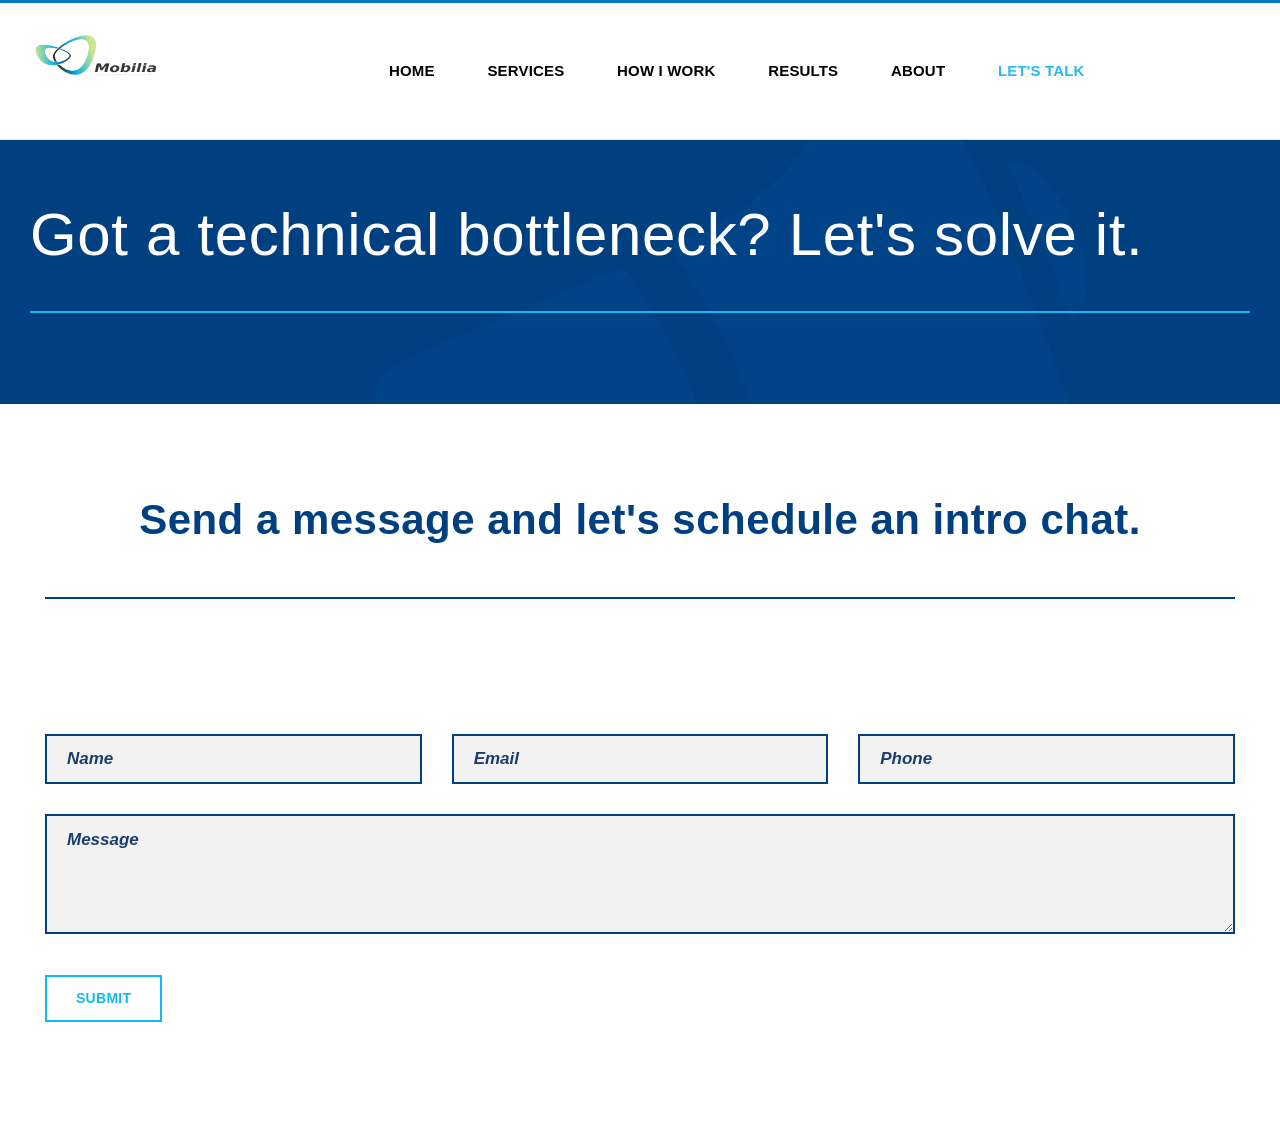
<file: contact.html>
<!DOCTYPE html>
<html lang="en-US">
<head>
  <meta charset="UTF-8">
  <meta name="viewport" content="width=device-width, initial-scale=1">
  <title>Mobilia - Avoiding Unnecessary Tech Spend</title>
  <link rel="stylesheet" href="css/style.css">
</head>
<body class="page">

<!--wrapper -->
<section id="wrapper">
<header id="header-part">
  <div class="menu-bar">
    <div class="container flex align-center space-between">
      <a href="index.html" class="logo" style="display: inline-block; text-decoration: none; padding: 5px 0;">
        <img src="img/mobilia_logo.png" alt="Mobilia" style="height: 40px; width: auto; display: block;">
      </a>
      <a href="#" class="mobilemenu" aria-label="Open menu" aria-expanded="false"><span></span></a>
      <div class="menulist">
        <div>
          <ul id="menu-main-menu" class="menu">
            <li class="menu-item"><a href="index.html">Home</a></li>
            <li class="menu-item"><a href="offers.html">Services</a></li>
            <li class="menu-item"><a href="how-we-work.html">How I Work</a></li>
            <li class="menu-item menu-item-has-children"><a href="case-study-1.html">Results</a><span class="dropdownlink"></span>
              <ul class="sub-menu">
                <li class="menu-item"><a href="case-study-1.html">Legacy System Modernization</a></li>
                <li class="menu-item"><a href="case-study-2.html">Global Enterprise Deployment</a></li>
                <li class="menu-item"><a href="case-study-3.html">Enterprise Software Savings</a></li>
                <li class="menu-item"><a href="case-study-4.html">Failing Project Turnaround</a></li>
                <li class="menu-item"><a href="case-study-5.html">Fractional Leadership Transition</a></li>
              </ul>
            </li>
            <li class="menu-item"><a href="about.html">About</a></li>
            <li class="menu-item current-menu-ancestor"><a href="contact.html">Let's Talk</a></li>
          </ul>
        </div>
      </div>
    </div>
  </div>
</header>

  <!--header part-->
  
  <!--header part-->
  <!--content part-->
  <section id="content-part">

    <!--colorcoontent bar-->
    <article class="colorcoontent-bar innerpage"
             style="background-image: url(img/blue-background.jpg);">
      <div class="container">

        <h1><span style="color: #ffffff;">Got a technical bottleneck? Let's solve it.</span></h1>

      </div><!-- .container -->
    </article>

    <!--formcontent bar-->
    <article class="formcontent-bar innerpage" id="contactform">
      <div class="container">

        <div class="formbg">

          <h2>Send a message and let's schedule an intro chat.</h2>

          <div class=" gform_wrapper gravity-theme "
               data-form-theme="gravity-theme" data-form-index="0" id="gform_wrapper_1">
            <div id="gf_1" class="" tabindex="-1"></div>
            <div class="">
              <p class=""></p>
            </div>
            <form id="gform_1">
              <div class="h-captcha" data-captcha="true"></div>
              <div class=" gform_body">
                <div id="gform_fields_1"
                     class="gform_fields top_label form_sublabel_below ">
                  <div id="field_1_1"
                       class="gfield  field_sublabel_below  field_description_below hidden_label ">
                    <label class="gfield_label gform-field-label" for="input_1_1">Name</label>
                    <div class="ginput_container ">
                      <input name="name" id="input_1_1" type="text" class="small" placeholder="Name" aria-invalid="false" required>
                    </div>
                  </div>
                  <div id="field_1_3"
                       class="gfield   field_sublabel_below  field_description_below hidden_label ">
                    <label class="gfield_label gform-field-label" for="input_1_3">Email<span
                      class="gfield_required"><span
                      class="gfield_required gfield_required_text">(Required)</span></span></label>
                    <div class="ginput_container ">
                      <input name="email" id="input_1_3" type="email" class="small" placeholder="Email" aria-required="true" aria-invalid="false" required>
                    </div>
                  </div>
                  <div id="field_1_4"
                       class="gfield  field_sublabel_below  field_description_below hidden_label ">
                    <label class="gfield_label gform-field-label" for="input_1_4">Phone</label>
                    <div class="ginput_container ">
                      <input name="phone" id="input_1_4" type="tel" class="small" placeholder="Phone" aria-invalid="false">
                    </div>
                  </div>
                  <div id="field_1_5"
                       class="gfield field_sublabel_below  field_description_below hidden_label ">
                    <label class="gfield_label gform-field-label" for="input_1_5">Message<span
                      class="gfield_required"><span
                      class="gfield_required gfield_required_text">(Required)</span></span></label>
                    <div class="ginput_container">
                      <textarea name="message" id="input_1_5" class=" large" placeholder="Message" aria-required="true" aria-invalid="false" rows="10" cols="50" required></textarea>
                    </div>
                  </div>
                </div>
              </div>
              <div class=" gform_footer top_label">
                <button type="submit"
                       id="gform_submit_button_1"
                       class=" button">Submit</button>
              </div>
            </form>
          </div>

        </div>

      </div>
    </article>
    <!--formcontent bar-->

    <script src="https://web3forms.com/client/script.js" async defer></script>
    <script>
      const form = document.getElementById('gform_1');
      const submitBtn = form.querySelector('button[type="submit"]');
      form.addEventListener('submit', async (e) => {
        const hCaptcha = form.querySelector('textarea[name=h-captcha-response]').value;
        e.preventDefault();
        if (!hCaptcha) {
          alert("Please fill out captcha field");
          return;
        }

        const formData = new FormData(form);
        formData.append("access_key", "62dc46b0-469a-409e-8f87-bb1587e8fbb4");

        const originalText = submitBtn.textContent;
        submitBtn.textContent = "Sending...";
        submitBtn.disabled = true;

        try {
          const response = await fetch("https://api.web3forms.com/submit", {
            method: "POST",
            body: formData
          });

          const data = await response.json();

          if (response.ok) {
            alert("Success! Your message has been sent.");
            form.reset();
          } else {
            alert("Error: " + data.message);
          }

        } catch (error) {
          alert("Something went wrong. Please try again.");
        } finally {
          submitBtn.textContent = originalText;
          submitBtn.disabled = false;
        }
      });
    </script>

  </section><!-- #content-part -->
</section> <!-- #wrapper -->
<script src="js/mobileMenu.js"></script>
</body>
</html>
</file>
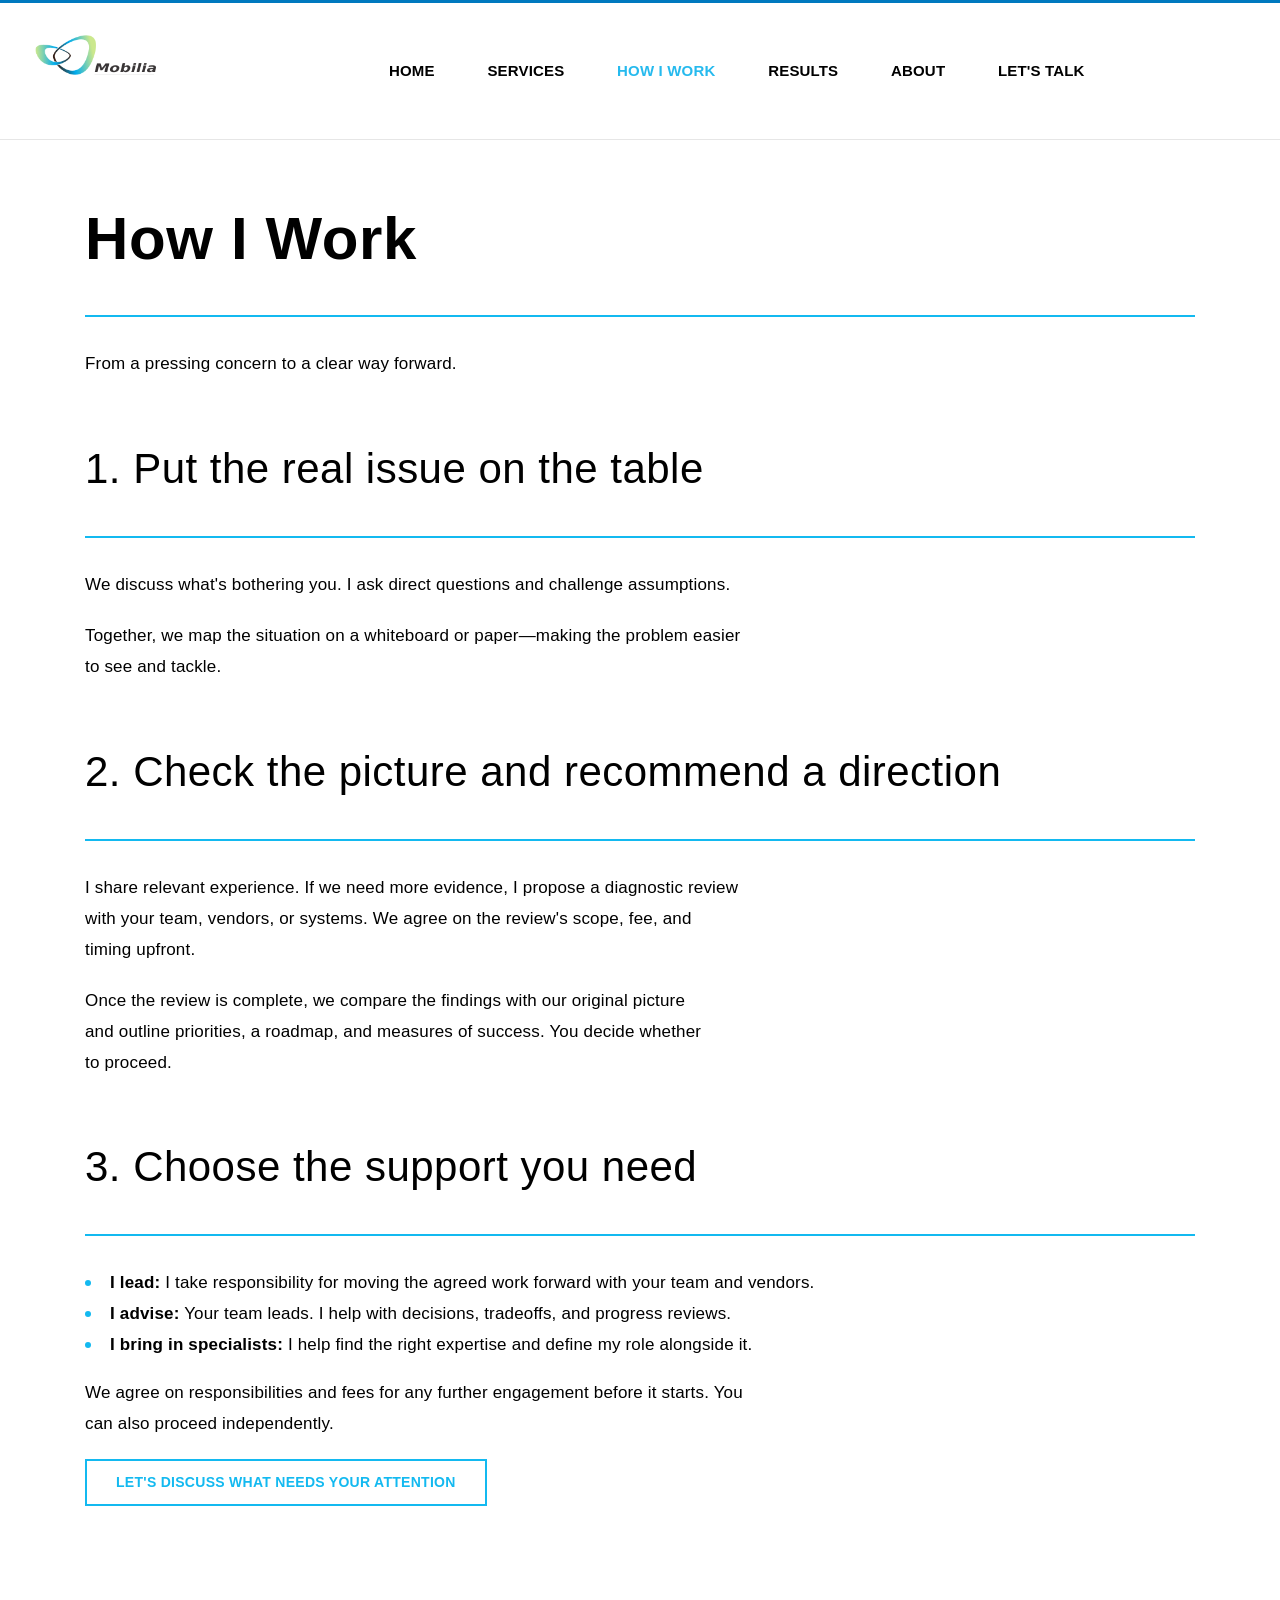
<file: how-we-work.html>
<!DOCTYPE html>
<html lang="en-US">
<head>
  <meta charset="UTF-8">
  <meta name="viewport" content="width=device-width, initial-scale=1">
  <title>How I Work | Mobilia</title>
  <link rel="stylesheet" href="css/style.css?v=20260911-1">
</head>
<body class="page">

<!--wrapper -->
<section id="wrapper">
<header id="header-part">
  <div class="menu-bar">
    <div class="container flex align-center space-between">
      <a href="index.html" class="logo" style="display: inline-block; text-decoration: none; padding: 5px 0;">
        <img src="img/mobilia_logo.png" alt="Mobilia" style="height: 40px; width: auto; display: block;">
      </a>
      <a href="#" class="mobilemenu" aria-label="Open menu" aria-expanded="false"><span></span></a>
      <div class="menulist">
        <div>
          <ul id="menu-main-menu" class="menu">
            <li class="menu-item"><a href="index.html">Home</a></li>
            <li class="menu-item"><a href="offers.html">Services</a></li>
            <li class="menu-item current-menu-ancestor"><a href="how-we-work.html">How I Work</a></li>
            <li class="menu-item menu-item-has-children"><a href="case-study-1.html">Results</a><span class="dropdownlink"></span>
              <ul class="sub-menu">
                <li class="menu-item"><a href="case-study-1.html">Legacy System Modernization</a></li>
                <li class="menu-item"><a href="case-study-2.html">Global Enterprise Deployment</a></li>
                <li class="menu-item"><a href="case-study-3.html">Enterprise Software Savings</a></li>
                <li class="menu-item"><a href="case-study-4.html">Failing Project Turnaround</a></li>
                <li class="menu-item"><a href="case-study-5.html">Fractional Leadership Transition</a></li>
              </ul>
            </li>
            <li class="menu-item"><a href="about.html">About</a></li>
            <li class="menu-item"><a href="contact.html">Let's Talk</a></li>
          </ul>
        </div>
      </div>
    </div>
  </div>
</header>

  <!--header part-->
  
  <!--header part-->
  <!--content part-->
  <section id="content-part">

    <!-- Main content -->
    <article>
      <div class="container">
        <div class="page_content">
          <div class="textbg">
            <h1>How I Work</h1>
            <p>From a pressing concern to a clear way forward.</p>
          </div>
          <br/>

          <div class="textbg">
            <h2>1. Put the real issue on the table</h2>
            <p>We discuss what's bothering you. I ask direct questions and challenge assumptions.</p>
            <p>Together, we map the situation on a whiteboard or paper&mdash;making the problem easier to see and tackle.</p>
          </div>
          <br/>

          <div class="textbg">
            <h2>2. Check the picture and recommend a direction</h2>
            <p>I share relevant experience. If we need more evidence, I propose a diagnostic review with your team, vendors, or systems. We agree on the review's scope, fee, and timing upfront.</p>
            <p>Once the review is complete, we compare the findings with our original picture and outline priorities, a roadmap, and measures of success. You decide whether to proceed.</p>
          </div>
          <br/>

          <div class="textbg">
            <h2>3. Choose the support you need</h2>
            <ul>
              <li><strong style="font-weight: 700;">I lead:</strong> I take responsibility for moving the agreed work forward with your team and vendors.</li>
              <li><strong style="font-weight: 700;">I advise:</strong> Your team leads. I help with decisions, tradeoffs, and progress reviews.</li>
              <li><strong style="font-weight: 700;">I bring in specialists:</strong> I help find the right expertise and define my role alongside it.</li>
            </ul>
            <p>We agree on responsibilities and fees for any further engagement before it starts. You can also proceed independently.</p>
            <a class="button" href="contact.html">Let's discuss what needs your attention</a>
          </div>
          <br/>
        </div><!-- page_content -->

      </div><!-- .container -->
    </article>

  </section><!-- #content-part -->
</section> <!-- #wrapper -->
<script src="js/mobileMenu.js"></script>
</body>
</html>
</file>
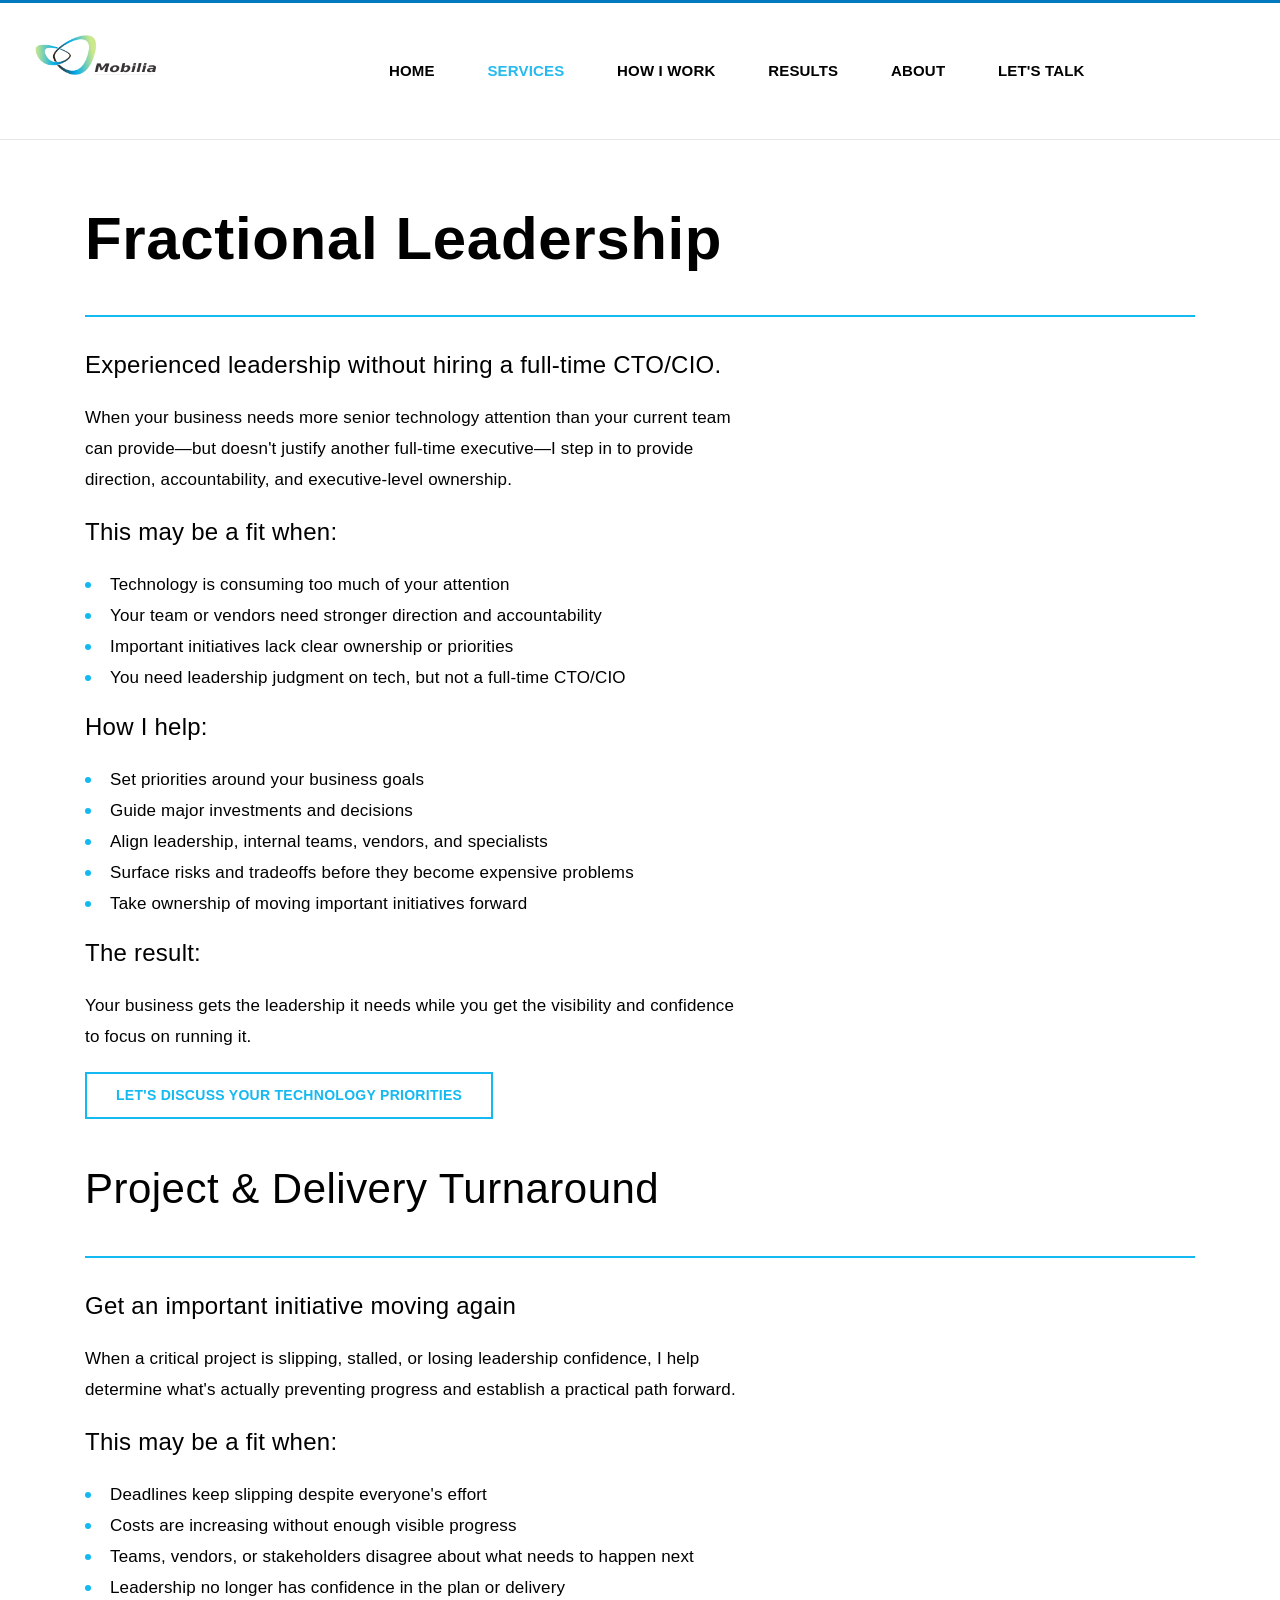
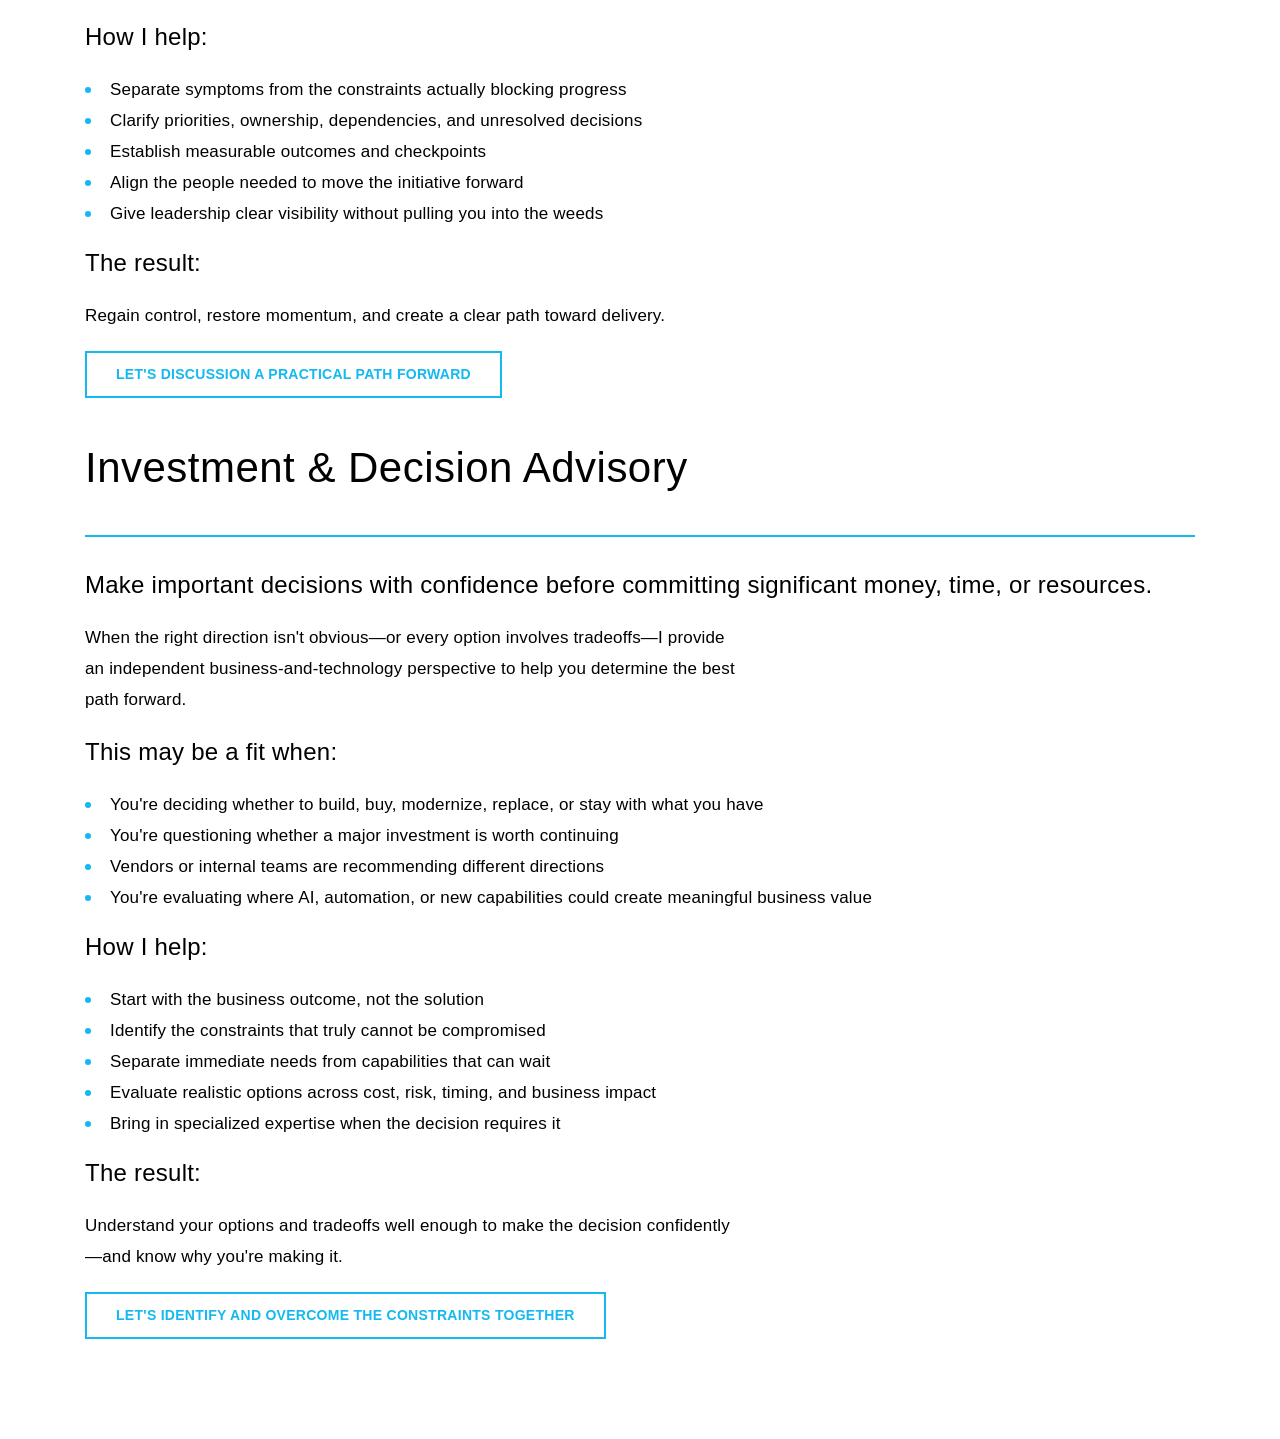
<file: offers.html>
<!DOCTYPE html>
<html lang="en-US">
<head>
  <meta charset="UTF-8">
  <meta name="viewport" content="width=device-width, initial-scale=1">
  <title>Fractional CTO/CIO Services | Mobilia</title>
  <link rel="stylesheet" href="css/style.css">
</head>
<body class="page">

<!--wrapper -->
<section id="wrapper">
<header id="header-part">
  <div class="menu-bar">
    <div class="container flex align-center space-between">
      <a href="index.html" class="logo" style="display: inline-block; text-decoration: none; padding: 5px 0;">
        <img src="img/mobilia_logo.png" alt="Mobilia" style="height: 40px; width: auto; display: block;">
      </a>
      <a href="#" class="mobilemenu" aria-label="Open menu" aria-expanded="false"><span></span></a>
      <div class="menulist">
        <div>
          <ul id="menu-main-menu" class="menu">
            <li class="menu-item"><a href="index.html">Home</a></li>
            <li class="menu-item current-menu-ancestor"><a href="offers.html">Services</a></li>
            <li class="menu-item"><a href="how-we-work.html">How I Work</a></li>
            <li class="menu-item menu-item-has-children"><a href="case-study-1.html">Results</a><span class="dropdownlink"></span>
              <ul class="sub-menu">
                <li class="menu-item"><a href="case-study-1.html">Legacy System Modernization</a></li>
                <li class="menu-item"><a href="case-study-2.html">Global Enterprise Deployment</a></li>
                <li class="menu-item"><a href="case-study-3.html">Enterprise Software Savings</a></li>
                <li class="menu-item"><a href="case-study-4.html">Failing Project Turnaround</a></li>
                <li class="menu-item"><a href="case-study-5.html">Fractional Leadership Transition</a></li>
              </ul>
            </li>
            <li class="menu-item"><a href="about.html">About</a></li>
            <li class="menu-item"><a href="contact.html">Let's Talk</a></li>
          </ul>
        </div>
      </div>
    </div>
  </div>
</header>

  <!--header part-->

  <!--header part-->
  <!--content part-->
  <section id="content-part">

    <!-- Main content -->
    <article>
      <div class="container">
        <div class="page_content">
          <div class="textbg">
            <h1 id="fractional-leadership">Fractional Leadership</h1>
            <h3>Experienced leadership without hiring a full-time CTO/CIO.</h3>
            <p>When your business needs more senior technology attention than your current team can provide—but doesn't justify another full-time executive—I step in to provide direction, accountability, and executive-level ownership.</p>
            <h3>This may be a fit when:</h3>
            <ul>
              <li>Technology is consuming too much of your attention</li>
              <li>Your team or vendors need stronger direction and accountability</li>
              <li>Important initiatives lack clear ownership or priorities</li>
              <li>You need leadership judgment on tech, but not a full-time CTO/CIO</li>
            </ul>
            <h3>How I help:</h3>
            <ul>
              <li>Set priorities around your business goals</li>
              <li>Guide major investments and decisions</li>
              <li>Align leadership, internal teams, vendors, and specialists</li>
              <li>Surface risks and tradeoffs before they become expensive problems</li>
              <li>Take ownership of moving important initiatives forward</li>
            </ul>
            <h3>The result:</h3>
            <p>Your business gets the leadership it needs while you get the visibility and confidence to focus on running it.</p>
            <a class="button" href="contact.html">Let's Discuss Your Technology Priorities</a>
          </div>
          <br/>

          <div class="textbg">
            <h2 id="project-delivery-turnaround">Project &amp; Delivery Turnaround</h2>
            <h3>Get an important initiative moving again</h3>
            <p>When a critical project is slipping, stalled, or losing leadership confidence, I help determine what's actually preventing progress and establish a practical path forward.</p>
            <h3>This may be a fit when:</h3>
            <ul>
              <li>Deadlines keep slipping despite everyone's effort</li>
              <li>Costs are increasing without enough visible progress</li>
              <li>Teams, vendors, or stakeholders disagree about what needs to happen next</li>
              <li>Leadership no longer has confidence in the plan or delivery</li>
            </ul>
            <h3>How I help:</h3>
            <ul>
              <li>Separate symptoms from the constraints actually blocking progress</li>
              <li>Clarify priorities, ownership, dependencies, and unresolved decisions</li>
              <li>Establish measurable outcomes and checkpoints</li>
              <li>Align the people needed to move the initiative forward</li>
              <li>Give leadership clear visibility without pulling you into the weeds</li>
            </ul>
            <h3>The result:</h3>
            <p>Regain control, restore momentum, and create a clear path toward delivery.</p>
            <a class="button" href="contact.html">Let's Discussion a Practical Path Forward</a>
          </div>
          <br/>

          <div class="textbg">
            <h2 id="investment-decision-advisory">Investment & Decision Advisory</h2>
            <h3>Make important decisions with confidence before committing significant money, time, or resources.</h3>
            <p>When the right direction isn't obvious—or every option involves tradeoffs—I provide an independent business-and-technology perspective to help you determine the best path forward.</p>
            <h3>This may be a fit when:</h3>
            <ul>
              <li>You're deciding whether to build, buy, modernize, replace, or stay with what you have</li>
              <li>You're questioning whether a major investment is worth continuing</li>
              <li>Vendors or internal teams are recommending different directions</li>
              <li>You're evaluating where AI, automation, or new capabilities could create meaningful business value</li>
            </ul>
            <h3>How I help:</h3>
            <ul>
              <li>Start with the business outcome, not the solution</li>
              <li>Identify the constraints that truly cannot be compromised</li>
              <li>Separate immediate needs from capabilities that can wait</li>
              <li>Evaluate realistic options across cost, risk, timing, and business impact</li>
              <li>Bring in specialized expertise when the decision requires it</li>
            </ul>
            <h3>The result:</h3>
            <p>Understand your options and tradeoffs well enough to make the decision confidently—and know why you're making it.</p>
            <a class="button" href="contact.html">Let's Identify and Overcome the Constraints Together</a>
          </div>
          <br/>
        </div><!-- page_content -->

      </div><!-- .container -->
    </article>

  </section><!-- #content-part -->
</section> <!-- #wrapper -->
<script src="js/mobileMenu.js"></script>
</body>
</html>
</file>
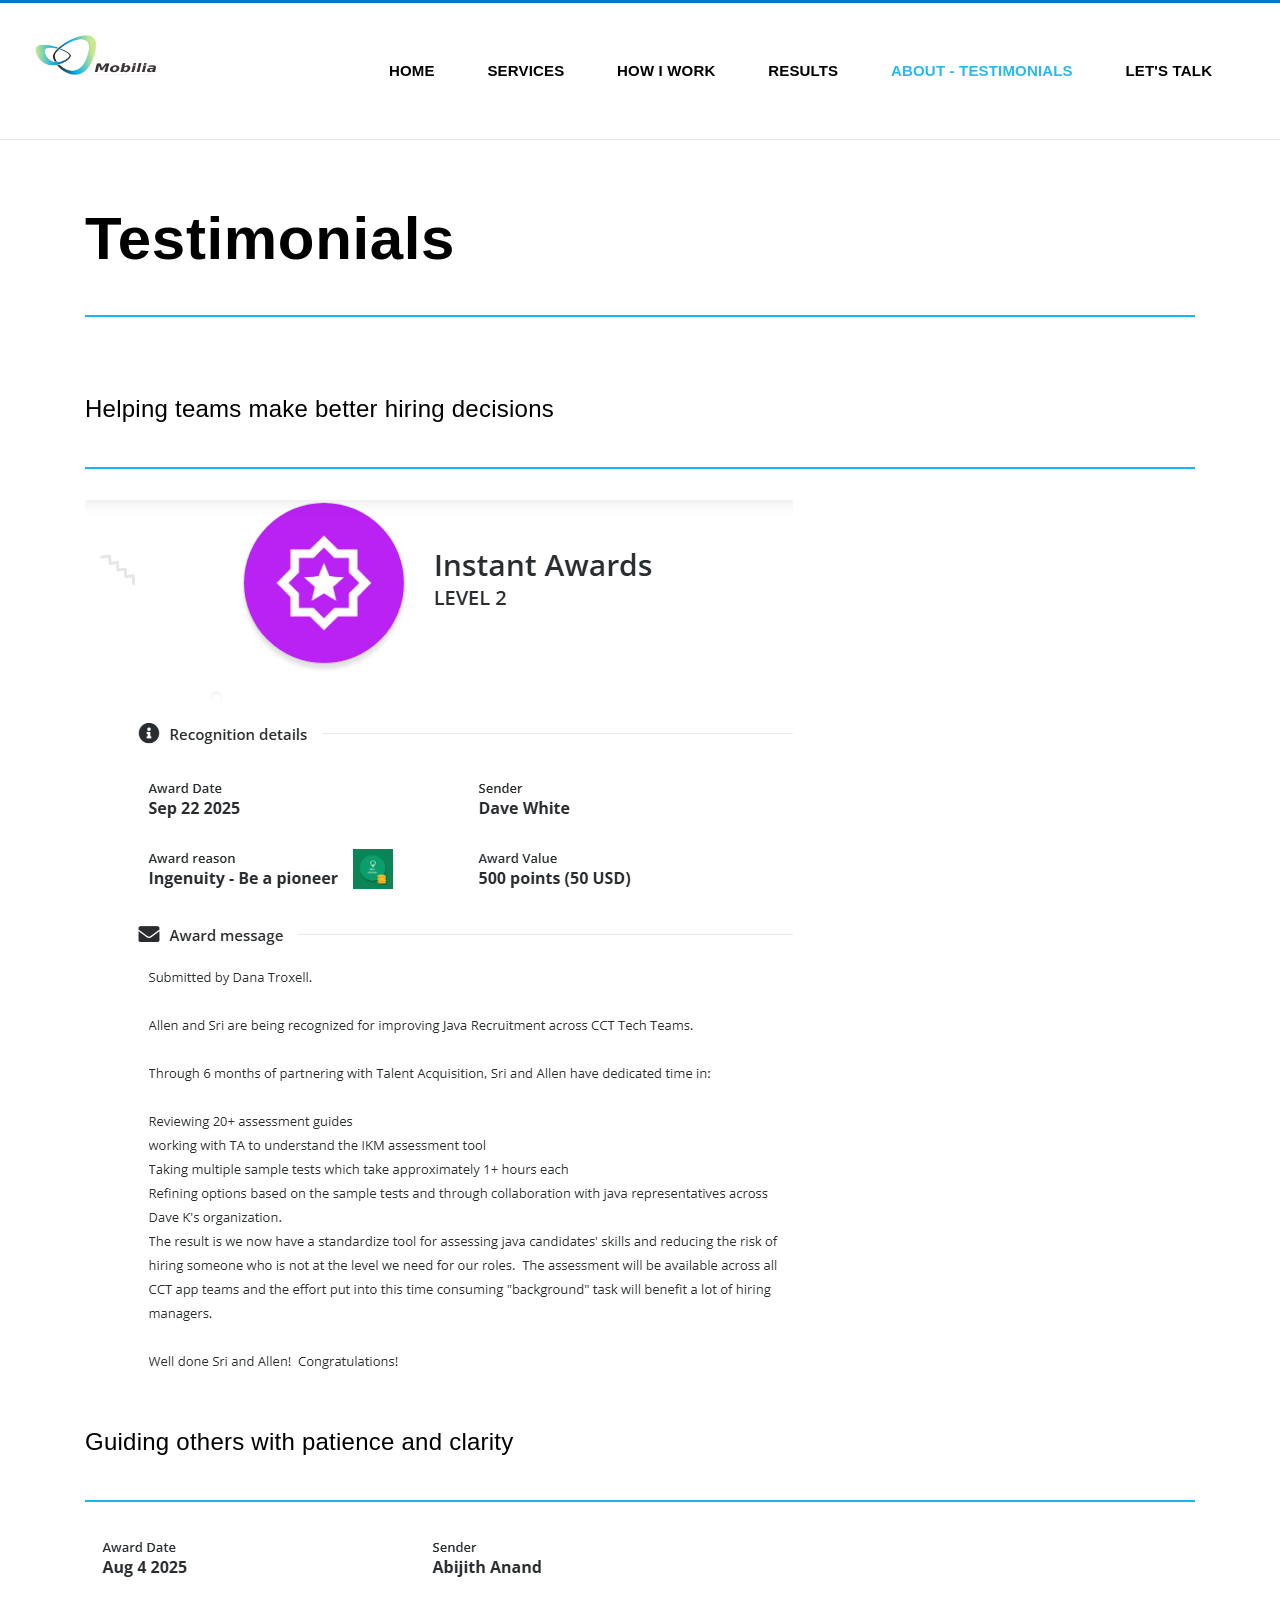
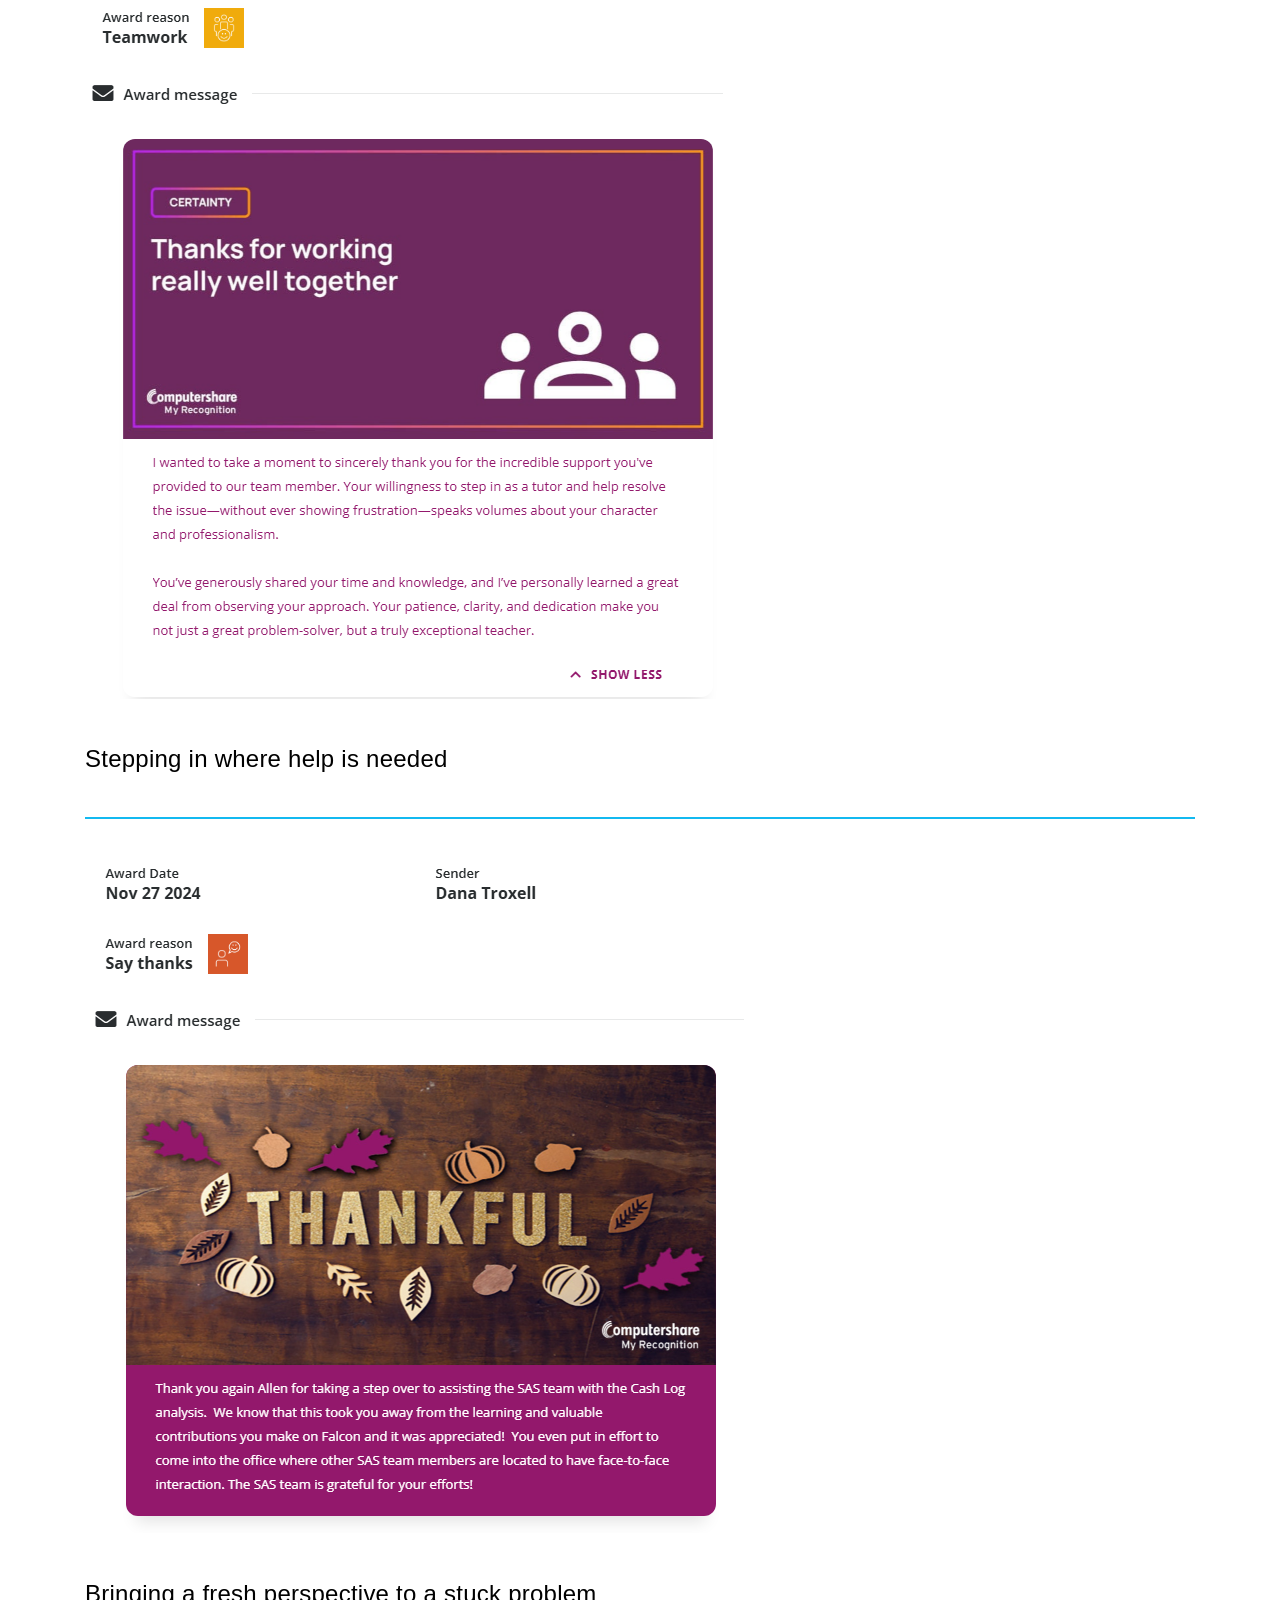
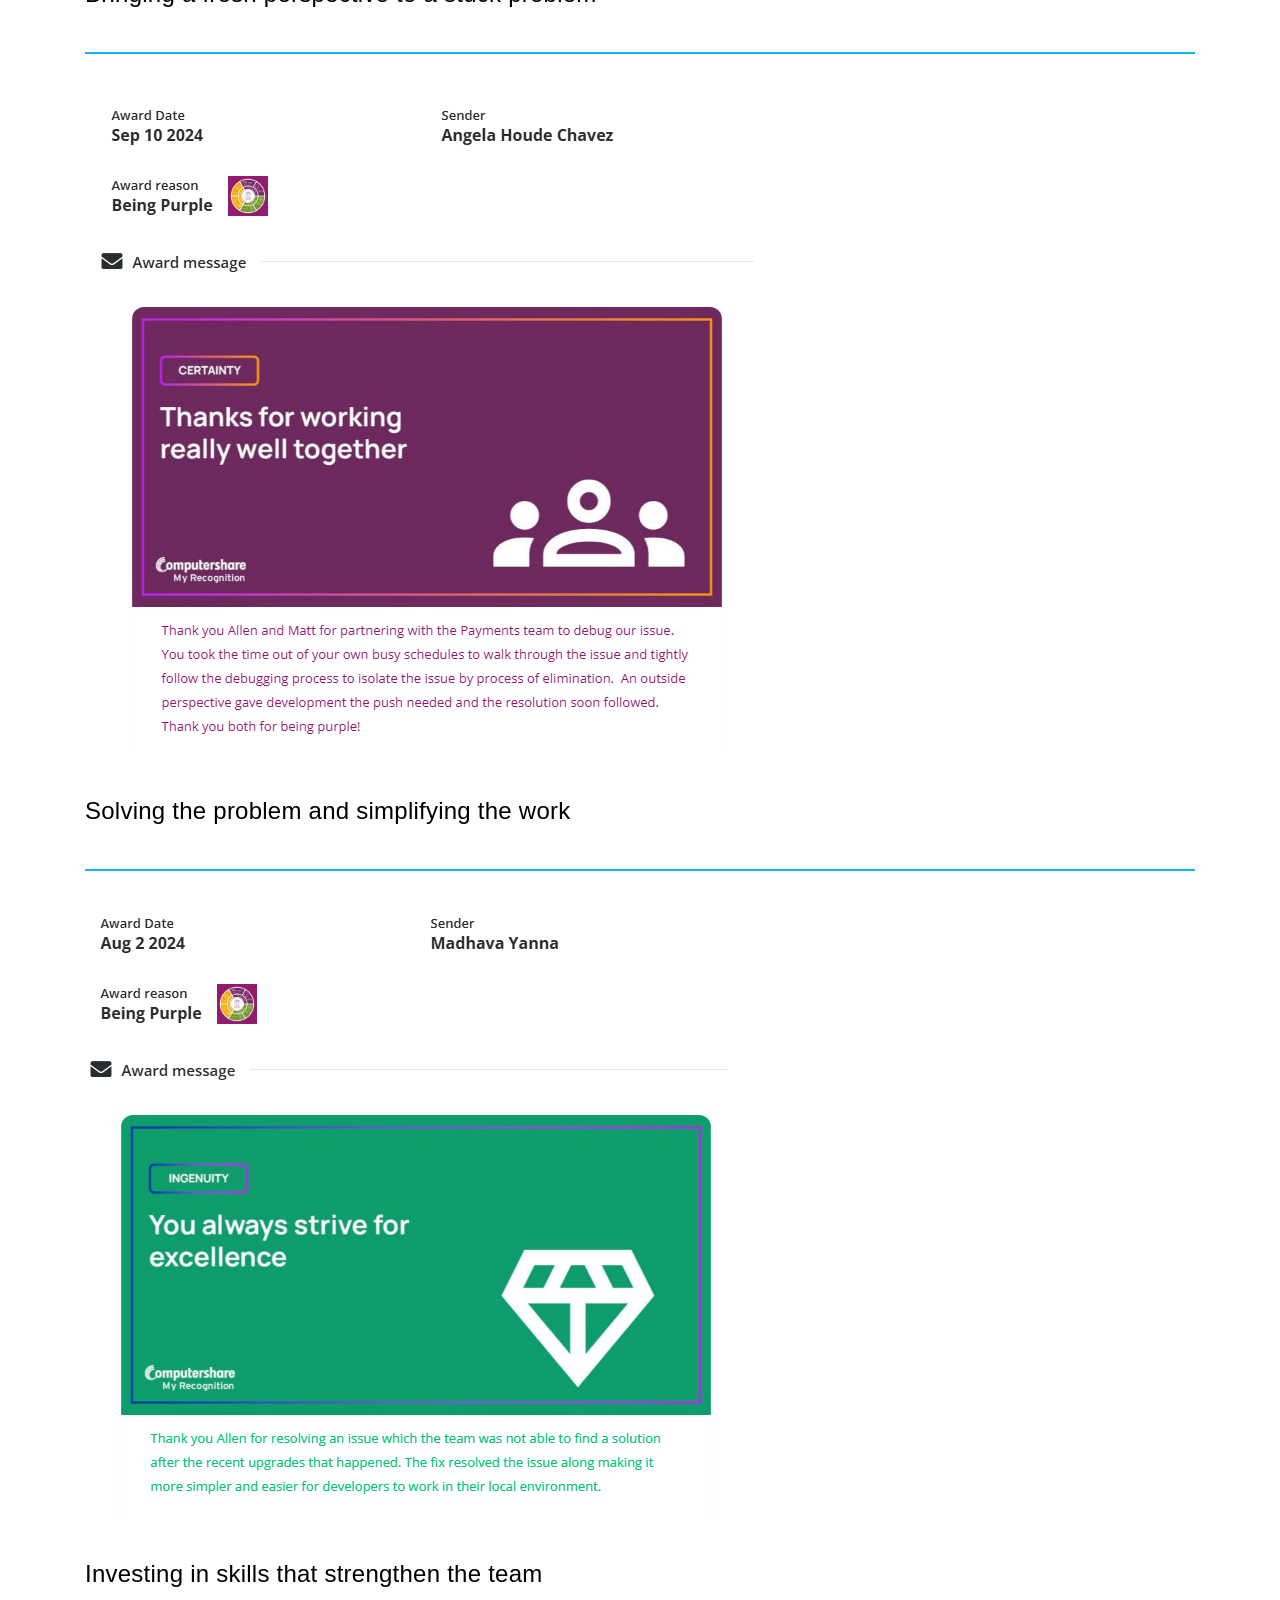
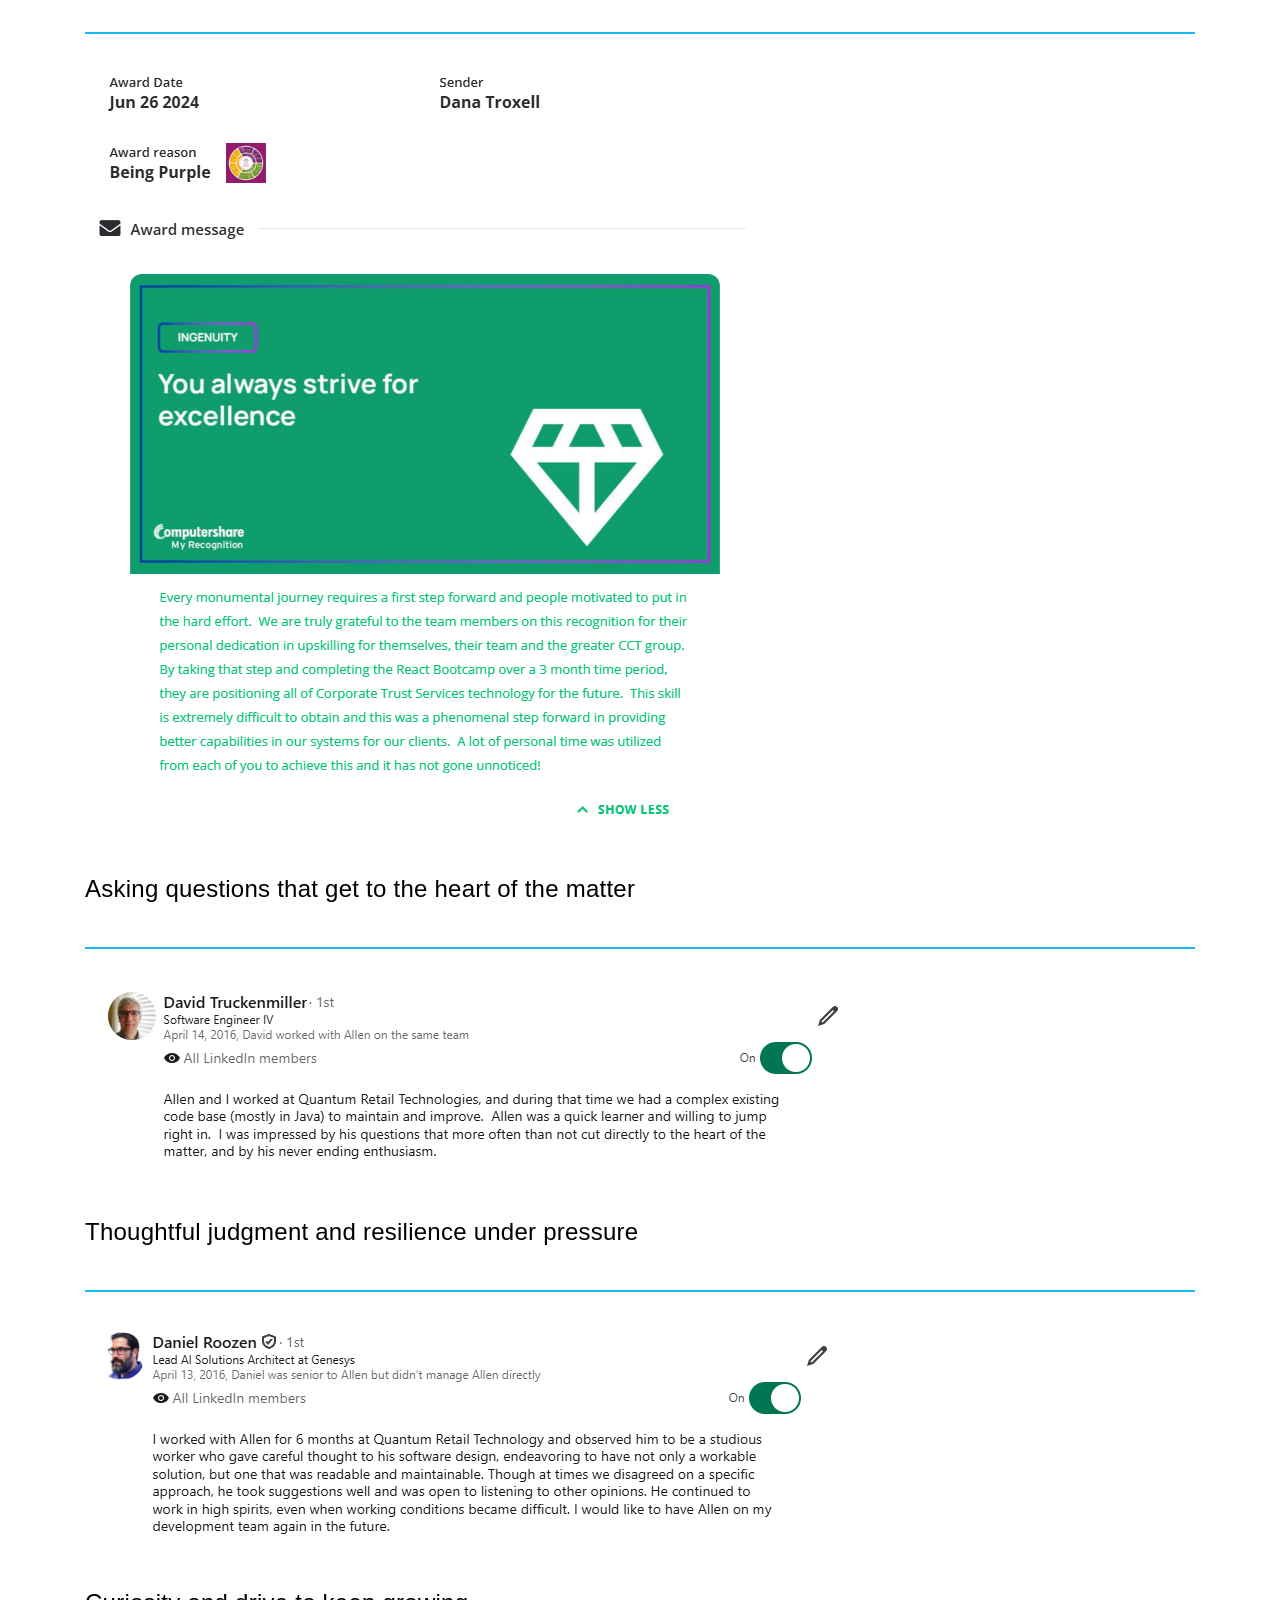
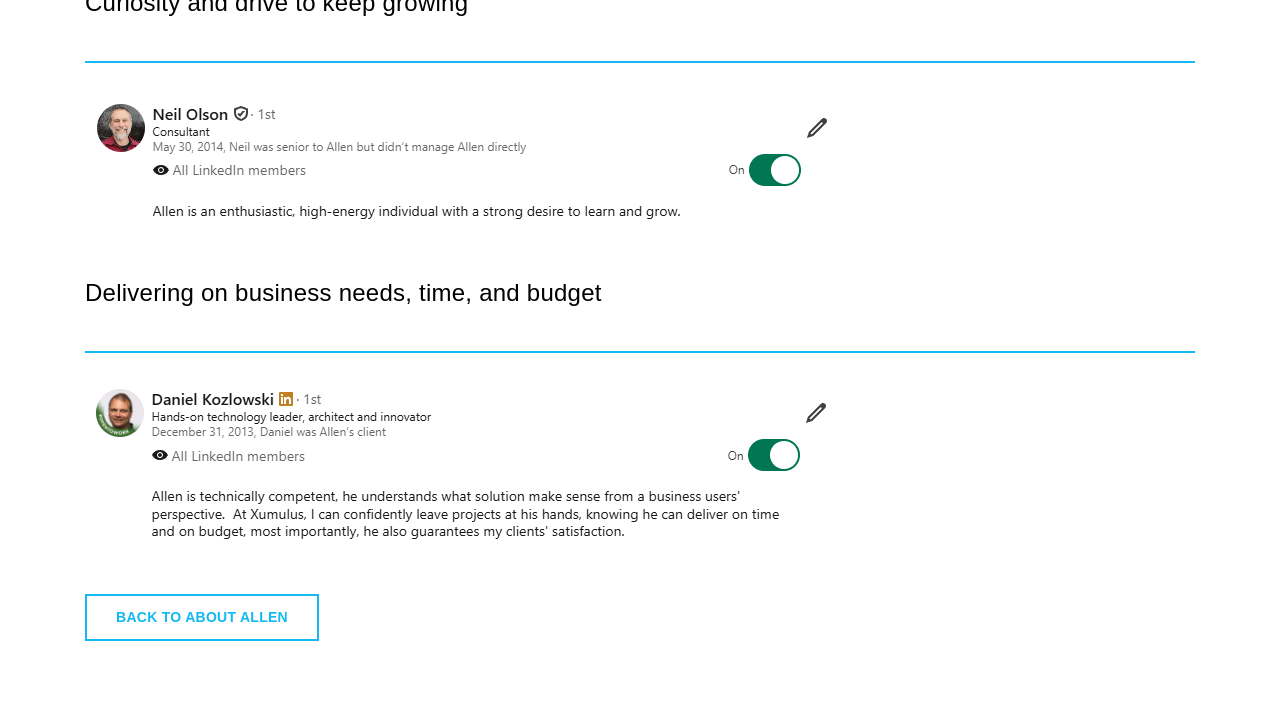
<file: testimonials.html>
<!DOCTYPE html>
<html lang="en-US">
<head>
  <meta charset="UTF-8">
  <meta name="viewport" content="width=device-width, initial-scale=1">
  <title>Testimonials | Mobilia</title>
  <link rel="stylesheet" href="css/style.css?v=20260911-1">
  <style>
    .page_content .testimonial h3 {
      padding-bottom: 41px;
      margin-bottom: 31px;
      border-bottom: 2px solid #13b9f0;
    }
    @media only screen and (max-width: 1023px) {
      .page_content .testimonial h3 {
        padding-bottom: 20px;
        margin-bottom: 20px;
      }
    }
  </style>
</head>
<body class="page">

<!--wrapper -->
<section id="wrapper">
<header id="header-part">
  <div class="menu-bar">
    <div class="container flex align-center space-between">
      <a href="index.html" class="logo" style="display: inline-block; text-decoration: none; padding: 5px 0;">
        <img src="img/mobilia_logo.png" alt="Mobilia" style="height: 40px; width: auto; display: block;">
      </a>
      <a href="#" class="mobilemenu" aria-label="Open menu" aria-expanded="false"><span></span></a>
      <div class="menulist">
        <div>
          <ul id="menu-main-menu" class="menu">
            <li class="menu-item"><a href="index.html">Home</a></li>
            <li class="menu-item"><a href="offers.html">Services</a></li>
            <li class="menu-item"><a href="how-we-work.html">How I Work</a></li>
            <li class="menu-item menu-item-has-children"><a href="case-study-1.html">Results</a><span class="dropdownlink"></span>
              <ul class="sub-menu">
                <li class="menu-item"><a href="case-study-1.html">Legacy System Modernization</a></li>
                <li class="menu-item"><a href="case-study-2.html">Global Enterprise Deployment</a></li>
                <li class="menu-item"><a href="case-study-3.html">Enterprise Software Savings</a></li>
                <li class="menu-item"><a href="case-study-4.html">Failing Project Turnaround</a></li>
                <li class="menu-item"><a href="case-study-5.html">Fractional Leadership Transition</a></li>
              </ul>
            </li>
            <li class="menu-item current-menu-ancestor"><a href="about.html">About - Testimonials</a></li>
            <li class="menu-item"><a href="contact.html">Let's Talk</a></li>
          </ul>
        </div>
      </div>
    </div>
  </div>
</header>

  <!--header part-->

  <!--header part-->
  <!--content part-->
  <section id="content-part">

    <!-- Main content -->
    <article>
      <div class="container">
        <div class="page_content">
          <div class="textbg">
            <h1>Testimonials</h1>
          </div>
          <br/>

          <div class="textbg testimonial">
            <h3>Helping teams make better hiring decisions</h3>
            <img src="img/testimonials/09222025.png" alt="Testimonial dated September 22, 2025" loading="eager" decoding="async">
          </div>
          <br/>

          <div class="textbg testimonial">
            <h3>Guiding others with patience and clarity</h3>
            <img src="img/testimonials/08042025.png" alt="Testimonial dated August 4, 2025" loading="lazy" decoding="async">
          </div>
          <br/>

          <div class="textbg testimonial">
            <h3>Stepping in where help is needed</h3>
            <img src="img/testimonials/11272024.png" alt="Testimonial dated November 27, 2024" loading="lazy" decoding="async">
          </div>
          <br/>

          <div class="textbg testimonial">
            <h3>Bringing a fresh perspective to a stuck problem</h3>
            <img src="img/testimonials/09102024.png" alt="Testimonial dated September 10, 2024" loading="lazy" decoding="async">
          </div>
          <br/>

          <div class="textbg testimonial">
            <h3>Solving the problem and simplifying the work</h3>
            <img src="img/testimonials/08022024.png" alt="Testimonial dated August 2, 2024" loading="lazy" decoding="async">
          </div>
          <br/>

          <div class="textbg testimonial">
            <h3>Investing in skills that strengthen the team</h3>
            <img src="img/testimonials/06262024.png" alt="Testimonial dated June 26, 2024" loading="lazy" decoding="async">
          </div>
          <br/>

          <div class="textbg testimonial">
            <h3>Asking questions that get to the heart of the matter</h3>
            <img src="img/testimonials/04142016.png" alt="Testimonial dated April 14, 2016" loading="lazy" decoding="async">
          </div>
          <br/>

          <div class="textbg testimonial">
            <h3>Thoughtful judgment and resilience under pressure</h3>
            <img src="img/testimonials/04132016.png" alt="Testimonial dated April 13, 2016" loading="lazy" decoding="async">
          </div>
          <br/>

          <div class="textbg testimonial">
            <h3>Curiosity and drive to keep growing</h3>
            <img src="img/testimonials/05302014.png" alt="Testimonial dated May 30, 2014" loading="lazy" decoding="async">
          </div>
          <br/>

          <div class="textbg testimonial">
            <h3>Delivering on business needs, time, and budget</h3>
            <img src="img/testimonials/12312013.png" alt="Testimonial dated December 31, 2013" loading="lazy" decoding="async">
          </div>
          <br/>
          <div class="textbg">
            <a class="button" href="about.html">Back to About Allen</a>
          </div>
        </div><!-- page_content -->

      </div><!-- .container -->
    </article>

  </section><!-- #content-part -->
</section> <!-- #wrapper -->
<script src="js/mobileMenu.js"></script>
</body>
</html>
</file>
<file: css/style.css>
/* --- autoptimize_single.css --- */

*{margin:0;padding:0;-webkit-font-smoothing:antialiased;box-sizing:border-box;-webkit-box-sizing:border-box;-webkit-text-size-adjust:none}

html,body{width:100%;font-size:17px;color:#000;font-family:Arial,Helvetica,sans-serif;background:#fff}

*::-webkit-input-placeholder{opacity:1;color:#1c3c6e}

*::-moz-placeholder{opacity:1;color:#1c3c6e}

*:-ms-input-placeholder{opacity:1;color:#1c3c6e}

button,input,textarea{-webkit-appearance:none;-webkit-border-radius:0px;font-family:Arial,Helvetica,sans-serif}

input:focus,textarea:focus{outline:none}

html,body,div,span,h1,h2,h3,p,a,img,s,small,strong,var,i,center,ul,li,form,label,article,figure,header,menu,section,time{margin:0;padding:0;border:0;vertical-align:baseline}

article,figure,header,menu,section{display:block}

a{transition:all .3s;-webkit-transition:all .3s;-ms-transition:all .3s;text-decoration:none;outline:none}

ul{list-style:none}

.clear{clear:both;overflow:hidden}

img{border:0;outline:none;display:block;max-width:100%}

h1,h2,h3{margin-bottom:20px;font-family:Arial,Helvetica,sans-serif;font-weight:400}

h1{font-size:55px;line-height:75px;letter-spacing:.65px}

h2{font-size:48px;line-height:58px;letter-spacing:.48px}

h3{font-size:24px;line-height:34px;letter-spacing:.24px}

p{padding-bottom:20px;line-height:31px;letter-spacing:.17px;text-wrap:pretty}

p a{text-decoration:underline;color:#000}

p a:hover{text-decoration:none}

p strong,.page_content li strong{font-weight:700}

a.close,a.mobilemenu{display:none}

img{height:auto}

.button{padding:13px 29px;display:inline-block;letter-spacing:.28px;color:#13b9f0;font-size:14px;line-height:17px;border-radius:0;text-transform:uppercase;font-weight:700;background-color:#fff;border:2px solid #13b9f0}

.button:hover{color:#fff;background-color:#13b9f0}

.button.reverse{color:#13b9f0;background:0 0}

.button.reverse:hover{color:#fff;background:#13b9f0}

#wrapper{width:100%;position:relative}

.container{padding:0 15px;max-width:1480px;position:relative;margin:0 auto}

.flex-wrap{display:flex;flex-wrap:wrap}

.flex{display:flex}

.space-between{justify-content:space-between}

.align-center{align-items:center}

#header-part{width:100%;position:relative;z-index:999;transition:.3s all;border-top:3px solid #0079bf;background:#fff}

.menu-bar{padding:0;border-bottom:#e6e6e6 solid 1px}

.menu-bar a.mobilemenu,.menu-bar a.close{display:none}

.menu-bar a.logo{width:100%;max-width:328px;display:block;margin:-16px 39px 0 53px}

.menu-bar .menulist{padding:0 0 0 45px;width:calc(100% - 420px)}

.menu-bar .menulist ul{list-style:none}

.menu-bar .menulist li{padding-right:55px;float:left;text-transform:uppercase;font-weight:700}

.menu-bar .menulist li a{color:#000;letter-spacing:.17px}

.menu-bar .menulist li a:hover{color:#13b9f0}

.menu-bar .menulist li li a{text-transform:none;font-weight:400}

.menu-bar .menulist li li ul li ul{padding-left:15px;padding-bottom:20px;overflow:hidden}

.menu-bar .menulist li li ul li ul.sub-menu li a{padding:4px 0;display:block;font-size:14px;color:#000 !important}

.menu-bar #menu-main-menu{list-style:none;margin:0;padding:0}

.menu-bar #menu-main-menu li{float:none;padding:0;display:inline-block;vertical-align:top;position:relative}

.menu-bar #menu-main-menu li a{line-height:136px;padding:0 24px;display:inline-block;vertical-align:middle;color:#000;text-transform:uppercase;text-decoration:none;font-size:17px;font-weight:700}

.menu-bar #menu-main-menu li .dropdownlink{display:none}

.menu-bar #menu-main-menu li.menu-item-has-children>.dropdownlink{position:absolute;right:12px;top:50%;display:inline-block;vertical-align:middle;margin-top:-1px}

.menu-bar #menu-main-menu li.menu-item-has-children .dropdownlink:before{width:4px;height:7px;content:'';background-size:4px 14px;display:block}

.menu-bar #menu-main-menu li ul.sub-menu{transform-origin:0 0;transition:all .3s;-webkit-transition:all .3s;transform:scale(1,0);opacity:0;width:280px;position:absolute;left:0;top:100%;background:#7f9ec0;padding-bottom:0}

.menu-bar #menu-main-menu li ul.sub-menu ul.sub-menu{left:100%;top:0;background:#b0e6f9;margin-left:-1px}

.menu-bar #menu-main-menu li ul.sub-menu ul.sub-menu li a{color:#003e82}

.menu-bar #menu-main-menu li ul.sub-menu li{width:100%}

.menu-bar #menu-main-menu li ul.sub-menu li a{display:block;padding:7px 20px;font-size:17px;line-height:1.2;font-weight:700;color:#fff;text-transform:none}

.menu-bar #menu-main-menu .backlink{display:none}

.menu-bar #menu-main-menu>li.current-menu-ancestor>a{color:#26baee}

@media only screen and (min-width:1024px){.menu-bar #menu-main-menu li:hover>ul.sub-menu{transform:scale(1,1);opacity:100}.menu-bar #menu-main-menu>li:hover>a,.menu-bar #menu-main-menu>li>a:hover{background:#003e82;color:#fff}.menu-bar #menu-main-menu>li:hover li:hover>a,.menu-bar #menu-main-menu>li:hover li>a:hover{background:#b0e6f9;color:#003e82}.menu-bar #menu-main-menu>li:hover li:hover>a+.dropdownlink:before{background-position:left top}.menu-bar #menu-main-menu li ul.sub-menu ul.sub-menu li a:hover{color:#fff;background:#003e82}.menu-bar #menu-main-menu>li:hover li>a+.dropdownlink:before,.menu-bar #menu-main-menu>li:hover>a+.dropdownlink:before,.menu-bar #menu-main-menu>li>a:hover+.dropdownlink:before{background-position:left bottom}}

#content-part{width:100%}

.colorcoontent-bar{padding:20px 0 125px;background-repeat:no-repeat;background-size:cover}

.colorcoontent-bar h2,.colorcoontent-bar h1{padding-bottom:21px;margin-bottom:21px;color:#fff;text-align:center;border-bottom:#14b9f0 solid 2px}

.colorcoontent-bar p{color:#fff;font-weight:300}

.colorcoontent-bar ul{padding:0 0 17px 25px;margin-left:15px;list-style:disc}

.colorcoontent-bar li{color:#fff;line-height:31px;font-weight:300;letter-spacing:.17px}

.colorcoontent-bar li strong{font-weight:700}

.colorcoontent-bar.innerpage{padding:60px 0 80px}

.colorcoontent-bar.innerpage h2,.colorcoontent-bar.innerpage h1{padding-bottom:41px;margin-bottom:31px;text-align:left}

.formcontent-bar{padding-bottom:75px;background-size:cover}

.formcontent-bar h2{padding-bottom:41px;margin-bottom:31px;border-bottom:#004081 solid 2px}

.formcontent-bar .formbg{padding:20px 0 0;overflow:hidden}

.formcontent-bar .formbg h2{margin-bottom:73px;text-align:center;color:#004081;font-weight:700;width:100%}

.formcontent-bar .formbg .gform_wrapper.gravity-theme{width:calc(100% + 30px)}

.formcontent-bar .formbg .gform_wrapper.gravity-theme .gfield{padding:0 30px 30px 0;float:left;width:33.33%}

.formcontent-bar .formbg .gform_wrapper.gravity-theme .gform_fields{display:block}

.formcontent-bar .formbg .gform_wrapper.gravity-theme .gfield#field_1_5{float:left;width:100%;padding-bottom:14px}

.formcontent-bar .formbg .gform_wrapper.gravity-theme .gform_footer{width:100%;float:left;padding:20px 0 0;margin:0}

.formcontent-bar .formbg .gform_wrapper.gravity-theme .gfield input.small,.formcontent-bar .formbg .gform_wrapper.gravity-theme .gfield textarea{width:100%;height:50px;background:#f2f2f2;padding-left:20px;font-family:Arial,Helvetica,sans-serif;font-size:17px;line-height:31px;font-weight:600;font-style:italic;color:#000;border:#004081 solid 2px}

.formcontent-bar .formbg .gform_wrapper.gravity-theme .gfield textarea{height:120px}

.formcontent-bar .formbg .gform_wrapper.gravity-theme .gfield label{font-size:15px;letter-spacing:.17px;color:#004081;font-weight:600}

.formcontent-bar .formbg a{color:#0079bf;text-decoration:none}

.formcontent-bar .formbg a:hover{color:#004081}

.formcontent-bar .formbg .gform_wrapper.gravity-theme .gform_footer input.button{padding:15px 35px;font-size:17px;cursor:pointer;color:#fff;background-color:#004081;border-color:#004081}

.formcontent-bar .formbg .gform_wrapper.gravity-theme .gform_footer input.button:hover{color:#13b9f0;background-color:#fff}

.formcontent-bar.innerpage{padding-top:60px}

.formcontent-bar.innerpage h2{padding-bottom:51px;margin-bottom:115px}

.page_content h2,.page_content h1{padding-bottom:41px;margin-bottom:31px;border-bottom:#13b9f0 solid 2px}

.page_content h1{font-weight:700}

.page_content p{font-weight:300}

.page_content a:not(.button){color:#13b9f0;text-decoration:none}

.page_content a:not(.button):hover{color:#0079bf}

.page_content ul{padding-bottom:17px;list-style:none}

.page_content li{position:relative;padding-left:25px;list-style:none;font-size:17px;line-height:31px;letter-spacing:.17px;font-weight:300;text-wrap:pretty}

.page_content li:before{content:'';width:6px;height:6px;border-radius:50%;background:#13b9f0;position:absolute;top:13px;left:0}

.page_content .textbg{padding-bottom:20px}

.resultbanner-bar{padding:80px 0 0;background-repeat:no-repeat;background-size:cover;background-position:center}

.resultbanner-bar .leftcontent{padding:0 35px 0 0;width:70%}

.resultbanner-bar .rightimgslider{padding:0 20px;width:30%;margin-bottom:0}

.resultbanner-bar h1{padding-bottom:24px;margin-bottom:24px;color:#fff;border-bottom:#13b9f0 solid 1px;font-size:37px;text-wrap:pretty}

.resultbanner-bar p{color:#fff;font-weight:300}

p img{padding:0;max-width:100%}

img.aligncenter{padding:0;display:block;margin:10px auto 10px auto;float:none}

.alt{margin:0;padding:10px}

.aligncenter,div.aligncenter{display:block;margin-left:auto;margin-right:auto;margin-top:10px;margin-bottom:10px}

@media screen and (max-width:1024px){body{-webkit-text-size-adjust:none}input,textarea{-webkit-appearance:none}}

#contactform .formbg{padding:30px}

@media only screen and (max-width:1799px){img{height:auto}}

@media only screen and (max-width:1599px){.colorcoontent-bar{padding:20px 5px 125px}.colorcoontent-bar.innerpage{padding:60px 15px}.resultbanner-bar .leftcontent{padding:0 30px 20px 20px}.resultbanner-bar .rightimgslider{padding:0 20px}.resultbanner-bar{padding:60px 0 0}.menu-bar a.logo{max-width:300px;margin:-32px 30px 0 20px}.menu-bar .menulist{width:calc(100% - 350px)}}

@media only screen and (max-width:1439px){h1{font-size:60px;line-height:70px}h2{font-size:42px;line-height:52px}.menu-bar .menulist{padding:0}.resultbanner-bar h1{padding-bottom:24px;margin-bottom:24px}.resultbanner-bar .rightimgslider{padding:0 20px}.menu-bar #menu-main-menu li a{font-size:15px}.menu-bar #menu-main-menu li ul.sub-menu{width:220px}.menu-bar #menu-main-menu li ul.sub-menu li a{padding:7px 10px;font-size:14px}}

@media only screen and (max-width:1279px){h1{font-size:50px;line-height:60px}h2{font-size:38px;line-height:45px}p{line-height:28px}.menu-bar a.logo{max-width:240px;margin-left:0;margin-right:0}.menu-bar .menulist{padding:0 0 0 20px;width:calc(100% - 240px)}.colorcoontent-bar{padding:30px 5px 75px}.resultbanner-bar{padding:50px 0 0}.resultbanner-bar h1{padding-bottom:24px;margin-bottom:24px}.resultbanner-bar .rightimgslider{padding:0 20px}.menu-bar #menu-main-menu li a{font-size:14px;padding:0 15px}.menu-bar #menu-main-menu li ul.sub-menu{width:190px}.menu-bar #menu-main-menu li ul.sub-menu li a{padding:7px 10px;font-size:13px}.menu-bar #menu-main-menu li.menu-item-has-children>.dropdownlink{right:6px;margin-top:-4px}.menu-bar #menu-main-menu li.menu-item-has-children ul.sub-menu .dropdownlink{margin-top:-1px}}

@media only screen and (max-width:1023px){h1{font-size:45px;line-height:55px}h2{font-size:35px;line-height:40px}p{line-height:26px}.menu-bar a.logo{margin:5px 0}.menu-bar .menulist li{float:none;padding:0}.colorcoontent-bar{padding:40px 5px}.page_content h2,.page_content h1{padding-bottom:20px;margin-bottom:20px}.resultbanner-bar .leftcontent{padding:0 20px 30px}.resultbanner-bar .rightimgslider{padding:0 10px;margin:0}.menu-bar .menulist{display:none;padding:0;width:100% !important;position:absolute;right:0;top:100%;max-width:100%;background:#003e82;border-top:4px solid #26baee;border-bottom:4px solid #26baee}.menu-bar a.mobilemenu{font-size:0;line-height:0;display:flex;align-items:center;justify-content:center;background:#13b9f0;height:40px;width:50px;border-radius:2px}.menu-bar a.mobilemenu span{transition:all .3s;width:32px;border-radius:2px;height:4px;background:#fff;display:block;position:relative}.menu-bar a.mobilemenu span:before,.menu-bar a.mobilemenu span:after{transition:all .3s;border-radius:2px;content:'';width:100%;height:4px;display:block;position:absolute;left:0;top:-8px;background:#fff}.menu-bar a.mobilemenu span:after{top:8px}.menu-bar #menu-main-menu li{width:100%;position:relative}.menu-bar #menu-main-menu li:before{width:calc(100% - 30px);height:1px;content:'';position:absolute;left:15px;bottom:0;background:rgba(255,255,255,.8)}.menu-bar #menu-main-menu li:last-child:before{display:none}.menu-bar #menu-main-menu li a{font-size:17px;line-height:1.2;padding:10px 15px;display:block;color:#fff}.menu-bar #menu-main-menu li.menu-item-has-children .dropdownlink:before{background-position:left bottom}.menu-bar #menu-main-menu li.menu-item-has-children>.dropdownlink{transition:all .3s;right:10px;margin-top:0;width:30px;height:40px;top:0;display:flex;flex-wrap:wrap;align-items:center;justify-content:center;cursor:pointer}.menu-bar #menu-main-menu li.menu-item-has-children .dropdownlink:before{width:7px;height:12px;background-size:7px 24px}.menu-bar #menu-main-menu li ul.sub-menu{transform:none;opacity:100;display:none;width:100%;max-width:inherit;transition:none;position:relative;left:auto;top:auto}.menu-bar #menu-main-menu li ul.sub-menu li a{padding:10px 15px;font-size:17px;line-height:1.2}.menu-bar #menu-main-menu li ul.sub-menu ul.sub-menu{left:auto;top:auto;margin-left:0;width:100%}.menu-bar #menu-main-menu>li>a{padding-right:70px}.menu-bar #menu-main-menu .backlink{display:none;font-size:16px;line-height:40px;color:#fff;position:absolute;right:0;top:0;padding:0 10px 0 0}.menu-bar #menu-main-menu .sub-menu .sub-menu li:before{background:#003e82}.menu-bar #menu-main-menu li ul.sub-menu ul.sub-menu{width:100%;margin:0}.menu-bar #menu-main-menu li.active{border:0}}

@media only screen and (max-width:767px){.menu-bar a.logo{max-width:210px}h1{font-size:40px;line-height:50px}h2{font-size:32px;line-height:38px}p{line-height:24px;font-size:16px}body{font-size:16px}.colorcoontent-bar.innerpage{padding:40px 5px}.page_content h2,.page_content h1{padding-bottom:20px;margin-bottom:20px}.page_content li{font-size:16px;line-height:24px;padding-bottom:10px}.resultbanner-bar .leftcontent{padding:0 10px 30px;width:100%}.resultbanner-bar{padding:40px 0}.resultbanner-bar .rightimgslider{padding:0 10px;width:100%}.formcontent-bar.innerpage{padding-top:30px}.formcontent-bar.innerpage h2{padding-bottom:25px;margin-bottom:35px}.formcontent-bar .formbg .gform_wrapper.gravity-theme{width:calc(100% + 0px)}}

@media only screen and (max-width:479px){h1{font-size:35px;line-height:40px}h2{font-size:30px;line-height:35px}h3{font-size:22px;line-height:30px}p{line-height:22px}body{font-size:16px}.menu-bar a.logo{max-width:210px}.menu-bar .menulist li li ul li ul{padding-left:0}.colorcoontent-bar ul{margin-left:5px}.colorcoontent-bar li{line-height:22px;padding-bottom:5px}.formcontent-bar .formbg .gform_wrapper.gravity-theme .gfield{padding:0 0 30px;width:100%}.menu-bar #menu-main-menu ul.sub-menu{column-count:1 !important;-webkit-column-count:1 !important;-moz-column-count:1 !important;-ms-column-count:1 !important;column-gap:0;-webkit-column-gap:0px;-moz-column-gap:0px;-ms-column-gap:0px}}

@media only screen and (min-width:1024px){.menu-bar .menulist{display:block !important}}

/* --- basic.min.css --- */.gform_wrapper.gravity-theme ::-ms-reveal{display:none}.gform_wrapper.gravity-theme .gform_validation_container,body .gform_wrapper.gravity-theme .gform_body .gform_fields .gfield.gform_validation_container,body .gform_wrapper.gravity-theme .gform_fields .gfield.gform_validation_container,body .gform_wrapper.gravity-theme .gform_validation_container{display:none!important;left:-9000px;position:absolute!important}@media only screen and (max-width:641px){.gform_wrapper.gravity-theme input:not([type=radio]):not([type=checkbox]):not([type=image]):not([type=file]){line-height:2;min-height:32px}.gform_wrapper.gravity-theme textarea{line-height:1.5}}.gform_wrapper.gravity-theme .gf_invisible{left:-9999px;position:absolute;visibility:hidden}.gform_wrapper.gravity-theme .hidden_label .gfield_label,.gform_wrapper.gravity-theme .screen-reader-text{border:0;clip:rect(1px,1px,1px,1px);clip-path:inset(50%);height:1px;margin:-1px;overflow:hidden;padding:0;position:absolute;width:1px;word-wrap:normal!important}.gform_wrapper.gravity-theme button.screen-reader-text:focus{border:0;clip:auto;clip-path:none;height:auto;margin:0;position:static!important;width:auto}.gform_wrapper.gravity-theme .gfield textarea{width:100%}.gform_wrapper.gravity-theme .gfield textarea.small{height:96px}.gform_wrapper.gravity-theme .gfield textarea.large{height:288px}.gform_wrapper.gravity-theme .gfield input{max-width:100%}.gform_wrapper.gravity-theme .gfield input.small{width:calc(25% - 16px * 3 / 4)}.gform_wrapper.gravity-theme .gfield input.large{width:100%}.gform_wrapper.gravity-theme *{box-sizing:border-box}.gform_wrapper.gravity-theme .gform_fields{display:grid;grid-column-gap:2%;grid-row-gap:16px;grid-template-columns:repeat(12,1fr);grid-template-rows:repeat(auto-fill,auto);width:100%}.gform_wrapper.gravity-theme .gfield{grid-column:1/-1;min-width:0}@media (max-width:640px){.gform_wrapper.gravity-theme .gform_fields{grid-column-gap:0}.gform_wrapper.gravity-theme .gfield:not(.gfield--width-full){grid-column:1/-1}}

/*! HTML5 Boilerplate v9.0.1 | MIT License | https://html5boilerplate.com/ */

/* main.css 3.0.0 | MIT License | https://github.com/h5bp/main.css#readme */

html {
  color: #222;
  font-size: 1em;
  line-height: 1.4;
}

::-moz-selection {
  background: #b3d4fc;
  text-shadow: none;
}

::selection {
  background: #b3d4fc;
  text-shadow: none;
}

img {
  vertical-align: middle;
}

textarea {
  resize: vertical;
}

.hidden,
[hidden] {
  display: none !important;
}

@media print {
  *,
  *::before,
  *::after {
    background: #fff !important;
    color: #000 !important;
    
    box-shadow: none !important;
    text-shadow: none !important;
  }

  a,
  a:visited {
    text-decoration: underline;
  }

  a[href]::after {
    content: " (" attr(href) ")";
  }

  img {
    page-break-inside: avoid;
  }

  p,
  h2,
  h3 {
    orphans: 3;
    widows: 3;
  }

  h2,
  h3 {
    page-break-after: avoid;
  }

  .profile-img{
	width: 100%;
	height: auto;
	max-width: 1024px;
  }
}

/* --- theme.min.css --- */
.gform_wrapper.gravity-theme .gfield_label{display:inline-block;font-size:16px;font-weight:700;margin-bottom:8px;padding:0}.gform_wrapper.gravity-theme .gfield_required{color:#c02b0a;display:inline-block;font-size:13.008px;padding-inline-start:0.125em}.gform_wrapper.gravity-theme .gfield_required .gfield_required_text{font-style:italic;font-weight:400}.gform_wrapper.gravity-theme [aria-invalid=true]+label,.gform_wrapper.gravity-theme label+[aria-invalid=true]{color:#c02b0a}.gform_wrapper.gravity-theme button.button:disabled{opacity:.6}.gform_wrapper.gravity-theme .gform_footer{display:flex}.gform_wrapper.gravity-theme .gform_footer input{align-self:flex-end}.gform_wrapper.gravity-theme .gfield_description{clear:both;font-family:inherit;font-size:15px;letter-spacing:normal;line-height:inherit;padding-top:13px;width:100%}.gform_wrapper.gravity-theme .gform_footer{margin:6px 0 0;padding:16px 0}.gform_wrapper.gravity-theme .gform_footer button,.gform_wrapper.gravity-theme .gform_footer input{margin-bottom:8px}.gform_wrapper.gravity-theme .gform_footer button.button:disabled,.gform_wrapper.gravity-theme .gform_footer input.button:disabled{opacity:.6}.gform_wrapper.gravity-theme .gform_footer button+input,.gform_wrapper.gravity-theme .gform_footer input+button,.gform_wrapper.gravity-theme .gform_footer input+input{margin-left:8px}.gform_wrapper.gravity-theme input[type=color],.gform_wrapper.gravity-theme input[type=email],.gform_wrapper.gravity-theme input[type=tel],.gform_wrapper.gravity-theme input[type=text],.gform_wrapper.gravity-theme input[type=time],.gform_wrapper.gravity-theme input[type=url],.gform_wrapper.gravity-theme input[type=week],.gform_wrapper.gravity-theme textarea{font-size:15px;margin-bottom:0;margin-top:0;padding:8px}

/* Single-column content shared by the home, services, about, and results pages. */
.page_content {
  width: 100%;
  max-width: 1120px;
  margin-inline: auto;
  padding: clamp(32px, 5vw, 70px) 5px 57px;
}

.page_content p {
  max-width: 70ch;
}
/* Inline offer links inherit the hero paragraph typography. */
.resultbanner-bar p a {
  color: inherit;
  text-decoration: underline;
  text-underline-offset: 3px;
}

.resultbanner-bar p a:hover {
  color: #13b9f0;
}

.resultbanner-bar p a:focus-visible {
  outline: 2px solid currentColor;
  outline-offset: 3px;
}
</file>
